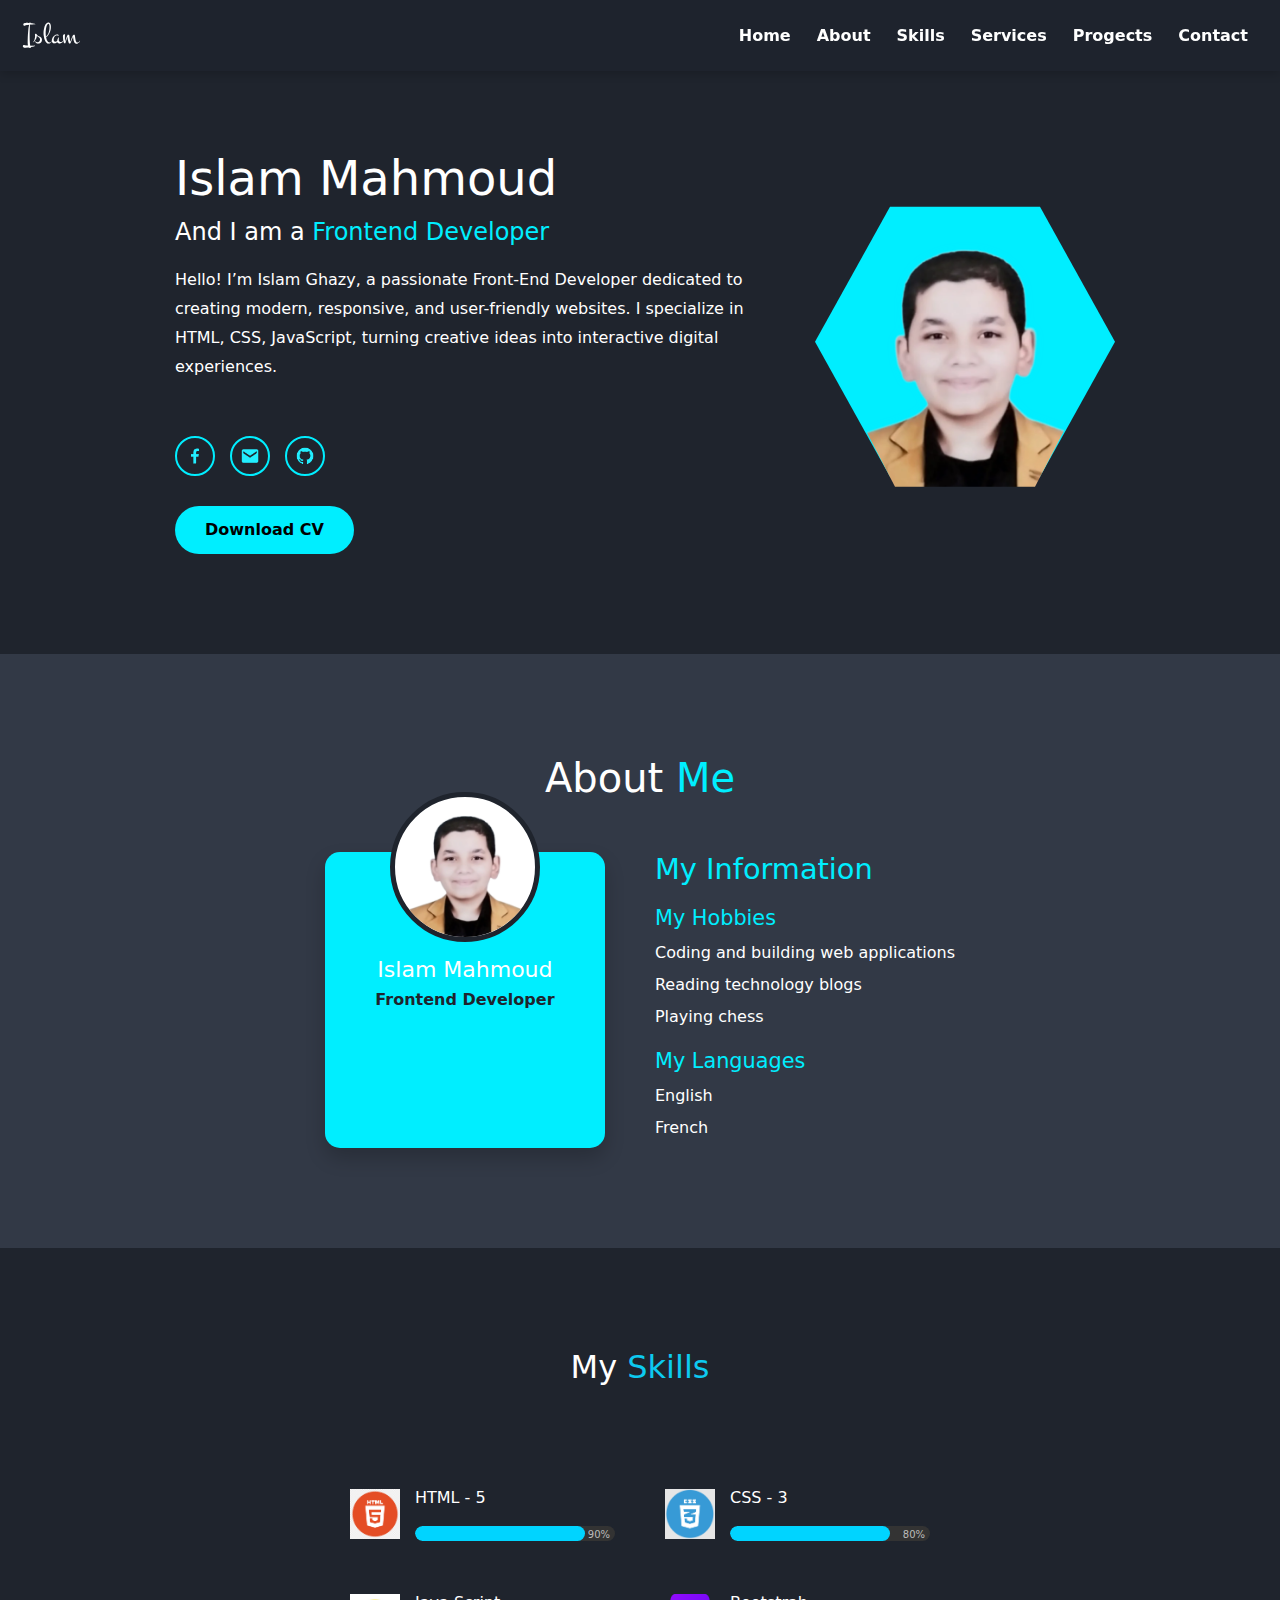
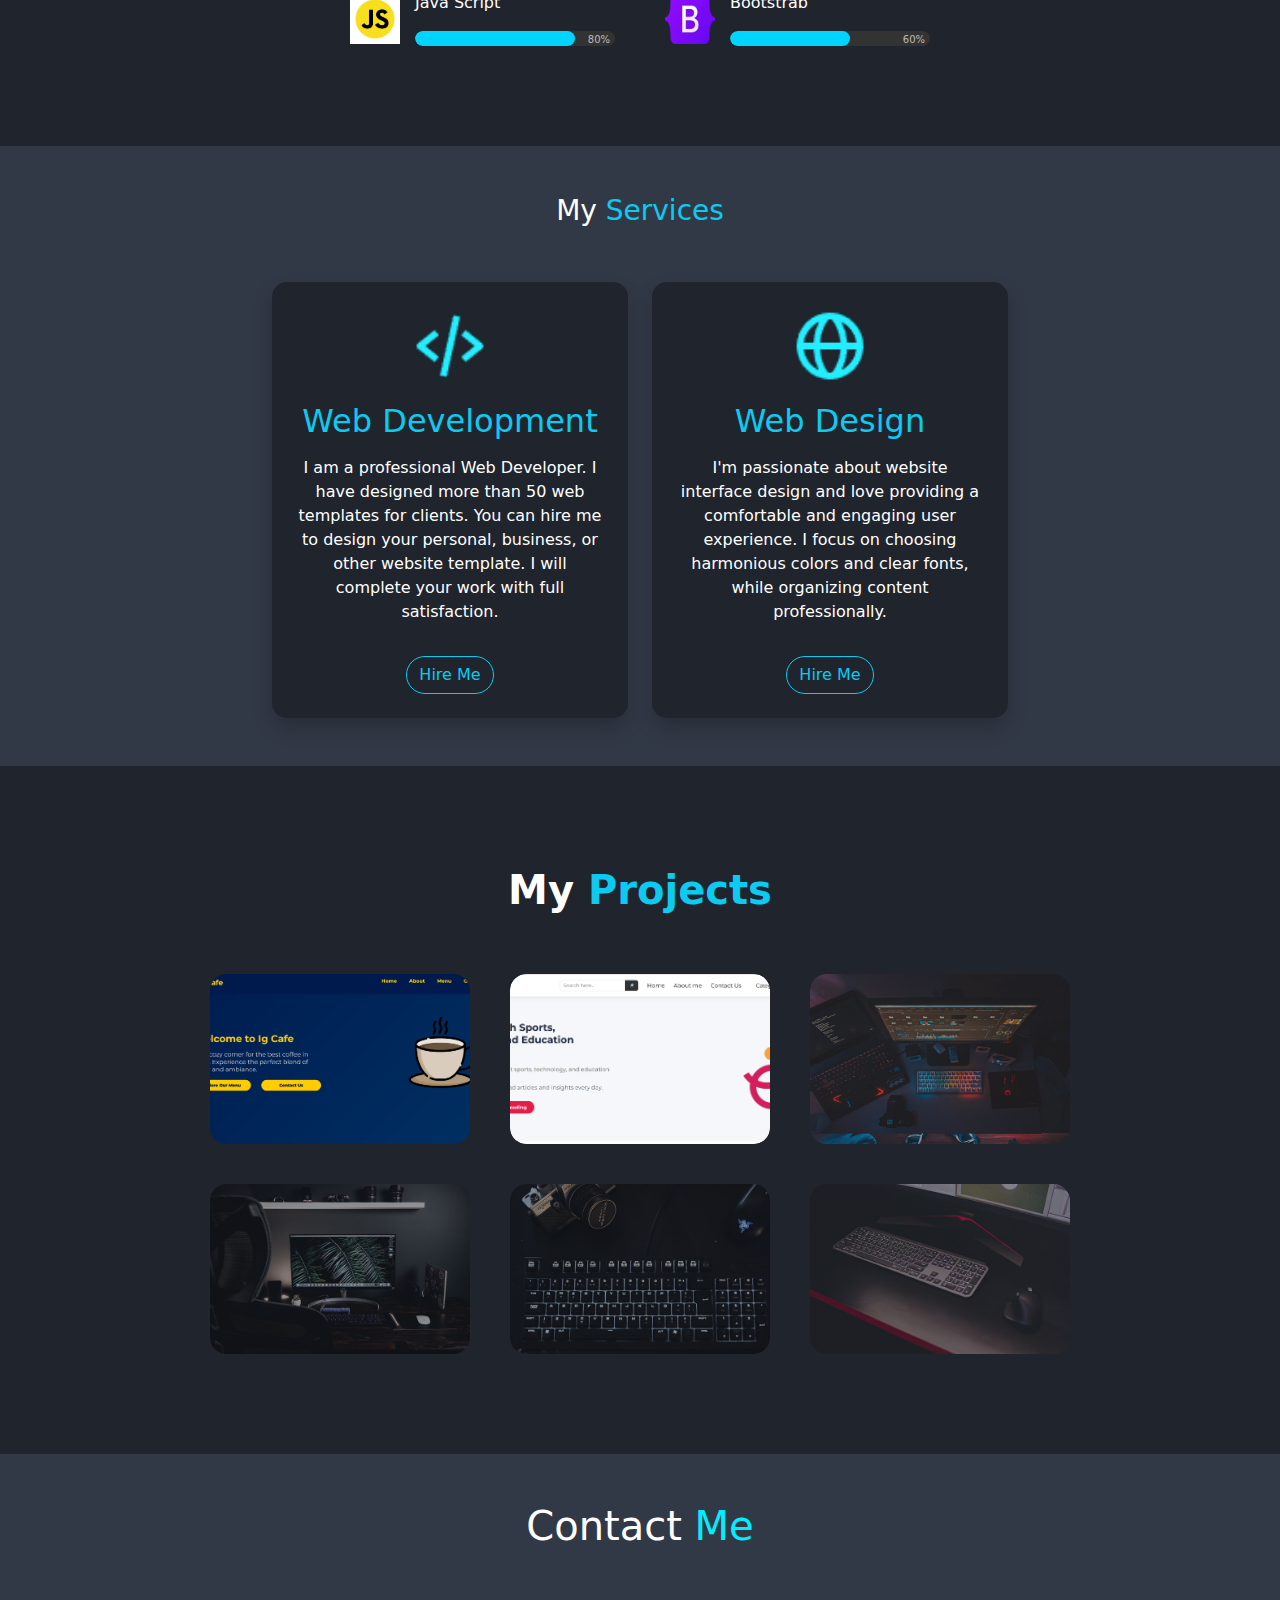
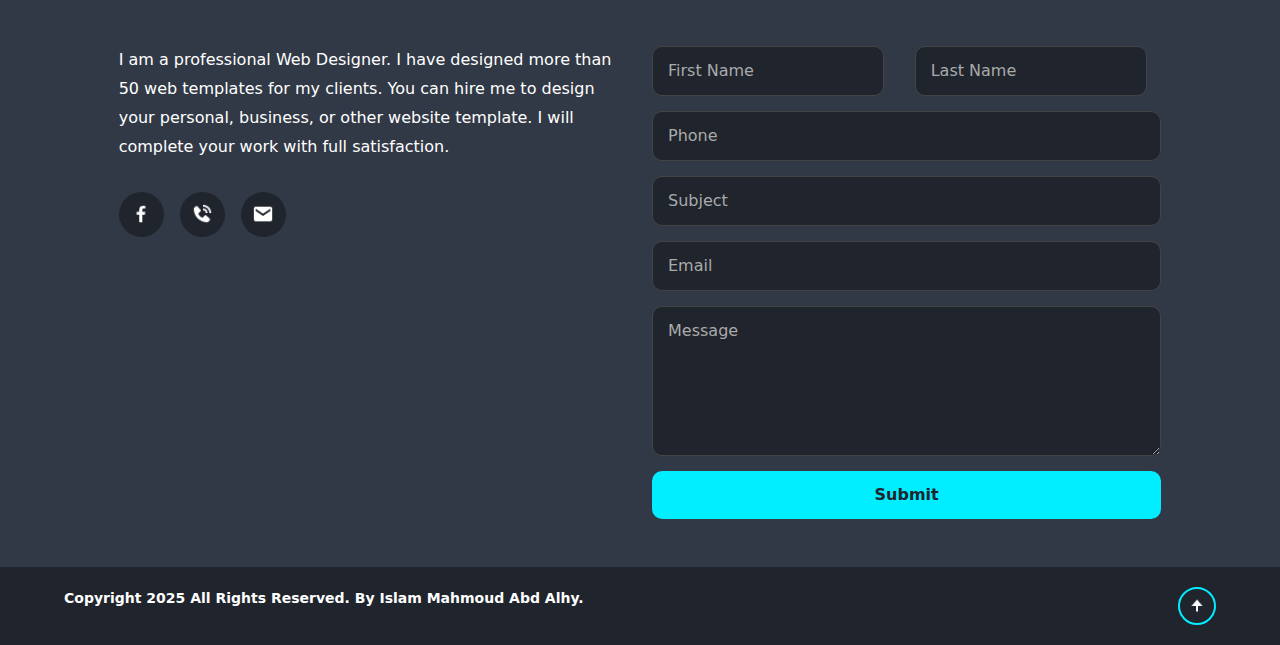
<file: index.html>
<!DOCTYPE html>
<html lang="en">

<head>
    <meta charset="UTF-8">
    <meta name="viewport" content="width=device-width, initial-scale=1.0">
    <link rel="stylesheet" href="./css/Main.css">
    <link rel="stylesheet" href="./css/bootstrap.min.css">
    <link rel="stylesheet" href="./css/all.min.css">
    <title>Portfolio</title>
</head>

<body>
    <!-- Navigation Bar -->
    <nav class="navbar navbar-expand-lg fixed-top" id="mainNav">
    <div class="container-fluid px-4">
      <a class="navbar-brand My-name-1" href="#">Islam</a>

      <button class="navbar-toggler bg-transparent border-0" type="button" data-bs-toggle="collapse" data-bs-target="#navbarNav"
        aria-controls="navbarNav" aria-expanded="false" aria-label="Toggle navigation">
        <span class="navbar-toggler-icon" style="filter: invert(1);"></span>
      </button>

      <div class="collapse navbar-collapse justify-content-end" id="navbarNav">
        <ul class="navbar-nav nav-bar-ul">
          <li class="nav-item"><a class="nav-link text-white fw-bold" href="./index.html">Home</a></li>
          <li class="nav-item"><a class="nav-link text-white fw-bold" href="#About-Me">About</a></li>
          <li class="nav-item"><a class="nav-link text-white fw-bold" href="#skills">Skills</a></li>
          <li class="nav-item"><a class="nav-link text-white fw-bold" href="#Services">Services</a></li>
          <li class="nav-item"><a class="nav-link text-white fw-bold" href="#Progects">Progects</a></li>
          <li class="nav-item"><a class="nav-link text-white fw-bold" href="#Contact">Contact</a></li>
        </ul>
      </div>
    </div>
  </nav>

    <!-- Profile Section -->
    <section id="profile">
        <div class="text-profile">
            <h1 class="my-name">Islam Mahmoud</h1>
            <h3 class="my-work">And I am a <span class="profile-front">Frontend Developer</span></h3>
            <p class="my-description">
                Hello! I’m Islam Ghazy, a passionate Front-End Developer dedicated to creating
                modern, responsive, and user-friendly websites. I specialize in HTML, CSS, JavaScript,
                turning creative ideas into interactive digital experiences.
            </p><br>
            
            <!-- Social Icons -->
            <div class="social-ico">
                <a href="https://www.facebook.com/islam.ghazy.188" target="_blank">
                    <img src="./media/picture/facebook-logo.png" alt="facebook-logo" class="facebook-logo">
                </a>
                <a href="mailto:islam2010ghazy@gmail.com">
                    <img src="./media/picture/mail.png" alt="mail" class="mail-ico">
                </a>
                <a href="https://github.com/" target="_blanc">
                    <img src="./media/picture/github.png" alt="github-ico" class="github-ico">
                </a>
            </div>

            <!-- Download CV Button -->
            <a href="./media/Islam Mahmoud.pdf" download>
                <button type="button" class="profile-button">Download CV</button>
            </a>
        </div>

        <div class="image-profile">
            <div class="polygon"></div>
            <img src="./media/picture/result.png" alt="my-picture" class="my-picture">
        </div>
    </section>

    <!-- About Me Section -->
    <section id="About-Me">
        <div class="text-About-Me">
            <h2 class="text-white">About <span class="span-About-Me">Me</span></h2>
        </div>

        <div class="img-About-Me">

             <!-- طبعا السيكشن دا كله غلط عشان انت حاطط صور مش عاملهم css  -->
           
             <!-- Left Profile Card -->
    <div class="profile-card">
      <img src="./media/picture/result.png" alt="Profile Picture">
      <h3>Islam Mahmoud</h3>
      <p>Frontend Developer</p>

    </div>

            <div class="text2-About-Me">
                <h2>My Information</h2> 
                <h3>My Hobbies</h3>
                <p>Coding and building web applications</p>
                <p>Reading technology blogs</p>
                <p>Playing chess</p>

                <h3>My Languages</h3>
                <p>English</p>
                <p>French</p>
            </div>
        </div>
    </section>


 <!-- Skills Section  -->

   <section class="skills" id="skills">
    

    <h2 class="heading">My <span class="text-info">Skills</span></h2>
     <div class="skills-container">
        
    <div class="skills-box">
        <div class="skill">
  <img src="./media/picture/html.png" alt="HTML">
  <div>
    <p>HTML - 5</p>
    <div class="skill-level">
      <div class="bar"><span style="width: 85%;"></span></div>
      <span class="percentage">90%</span>
    </div>
  </div>
</div>

        <div class="skill">
      <img src="./media/picture/css-3.png" alt="CSS">
  <div>
        <p>CSS - 3</p>
    <div class="skill-level">
      <div class="bar"><span style="width: 80%;"></span></div>
      <span class="percentage">80%</span>
    </div>
  </div>
</div>

    </div>

 <div class="skills-box">


<div class="skill">
      <img src="./media/picture/js.jpg" alt="Tailwind">
  <div>
        <p>Java Script</p>
    <div class="skill-level">
      <div class="bar"><span style="width: 80%;"></span></div>
      <span class="percentage">80%</span>
    </div>
  </div>
</div>


  <div class="skill">
      <img src="./media/picture/bootstrab.png" alt="JavaScript">
  <div>
        <p>Bootstrab</p>
    <div class="skill-level">
      <div class="bar"><span style="width: 60%;"></span></div>
      <span class="percentage">60%</span>
    </div>
  </div>
</div>
    </div>
 
  </section>

    <!-- Services Section -->
    <!-- ====== My Services Section ====== -->
<h3 class="h3-Services text-center py-5  text-white">
  My <span class="text-info">Services</span>
</h3>

<section id="Services" class="bg-dark text-white py-5">
  <div class="container">
    <div class="row g-4 justify-content-center">
      
      <!-- Web Development -->
      <div class="col-12 col-md-6 col-lg-4">
        <div class="service-card text-center p-4 h-100">
          <img src="./media/picture/web develobment.png" alt="Web Development" class="img-fluid mb-3 service-icon">
          <h2 class="text-info mb-3">Web Development</h2>
          <p>
            I am a professional Web Developer. I have designed more than 50 web templates for clients.
            You can hire me to design your personal, business, or other website template.
            I will complete your work with full satisfaction.
          </p>
          <button class="btn btn-outline-info rounded-pill mt-3" onclick="window.location.href='#Contact'">Hire Me</button>
        </div>
      </div>

      <!-- Web Design -->
      <div class="col-12 col-md-6 col-lg-4">
        <div class="service-card text-center p-4 h-100">
          <img src="./media/picture/web design.png" alt="Web Design" class="img-fluid mb-3 service-icon">
          <h2 class="text-info mb-3">Web Design</h2>
          <p>
            I'm passionate about website interface design and love providing a comfortable and engaging user
            experience. I focus on choosing harmonious colors and clear fonts, while organizing content professionally.
          </p>
          <button class="btn btn-outline-info rounded-pill mt-3" onclick="window.location.href='#Contact'">Hire Me</button>
        </div>
      </div>

    </div>
  </div>
</section><!-- ====== Portfolio Section ====== -->
<section id="Progects">
  <h2 class="h2-Progects text-white fw-bold">
    My <span class="text-info">Projects</span>
  </h2>

  <div class="images-Progects">

    <div class="project">
      <img src="./media/picture/Screenshot (701).png" alt="Ig Cafe" class="project-img">
      <div class="overlay">
        <p><b>Ig Cafe</b></p>
        <a href="https://islam-mahmoud-abd-alhy.github.io/Ig-Cafe/" target="_blank">
          <img src="./media/picture/external-link.png" alt="external-link" class="external-link">
        </a>
      </div>
    </div>

    <div class="project">
      <img src="./media/picture/progect2.png" alt="Eduzah times" class="project-img">
      <div class="overlay">
        <p><b>Eduzah Times</b></p>
        <a href="https://islam-mahmoud-abd-alhy.github.io/Eduzah-times/" target="_blank">
          <img src="./media/picture/external-link.png" alt="external-link" class="external-link">
        </a>
      </div>
    </div>

    <div class="project">
      <img src="./media/picture/portofolio3.jpg" alt="Web Design" class="project-img">
      <div class="overlay">
        <p><b>Web Design</b></p>
        <a href="./Main.html" target="_blank">
          <img src="./media/picture/external-link.png" alt="external-link" class="external-link">
        </a>
      </div>
    </div>

    <div class="project">
      <img src="./media/picture/portofolio4.jpg" alt="Web Development" class="project-img">
      <div class="overlay">
        <p><b>Web Development</b></p>
        <a href="./Main.html" target="_blank">
          <img src="./media/picture/external-link.png" alt="external-link" class="external-link">
        </a>
      </div>
    </div>

    <div class="project">
      <img src="./media/picture/portofolio5.jpg" alt="Web Development" class="project-img">
      <div class="overlay">
        <p><b>Web Development</b></p>
        <a href="./Main.html" target="_blank">
          <img src="./media/picture/external-link.png" alt="external-link" class="external-link">
        </a>
      </div>
    </div>

    <div class="project">
      <img src="./media/picture/portoflio6.jpg" alt="Web Design" class="project-img">
      <div class="overlay">
        <p><b>Web Design</b></p>
        <a href="./Main.html" target="_blank">
          <img src="./media/picture/external-link.png" alt="external-link" class="external-link">
        </a>
      </div>
    </div>

  </div>
</section>
    <!-- Contact Section -->
<h2 class="h2-Contact text-center py-5">Contact <span>Me</span></h2>

<section id="Contact" class="container-fluid py-5">
  <div class="row justify-content-center align-items-start g-4">
    <!-- Text & Icons -->
    <div class="col-md-5 txt-contact">
      <p class="p-contact">
        I am a professional Web Designer. I have designed more than 50 web templates for my clients.
        You can hire me to design your personal, business, or other website template.
        I will complete your work with full satisfaction.
      </p>

      <div class="icons d-flex gap-3">
        <a href="https://www.facebook.com/islam.ghazy.188" target="_blank">
          <img src="./media/picture/facebook.png" alt="facebook-contact" class="facebook-contact">
        </a>
        <a href="tel:+201064186453">
          <img src="./media/picture/call.png" alt="phone-contact" class="phone-contact">
        </a>
        <a href="mailto:islam2010ghazy@gmail.com">
          <img src="./media/picture/mail1.png" alt="mail2-contact" class="mail2-contact">
        </a>
      </div>
    </div>

    <!-- Form -->
    <div class="col-md-5 contact-form">
      <form autocomplete="on" method="post">
        <div class="row g-3">
          <div class="col-md-6">
            <input type="text" id="fname" name="fname" required placeholder="First Name">
          </div>
          <div class="col-md-6">
            <input type="text" name="lname" id="lname" required placeholder="Last Name">
          </div>
        </div>
        <input type="tel" name="p-number" id="p-number" required placeholder="Phone">
        <input type="text" name="Subject" id="Subject" required placeholder="Subject">
        <input type="email" name="email" id="email" required placeholder="Email">
        <textarea name="Message" id="Message" cols="50" rows="5" placeholder="Message"></textarea>
        <button type="submit" class="button-form">Submit</button>
      </form>
    </div>
  </div>
</section>

<!-- Footer -->
<footer class="footer text-center text-md-start">
  <p><b>Copyright 2025 All Rights Reserved. By Islam Mahmoud Abd Alhy.</b></p>
  <a href="#profile">
    <img src="./media/picture/up-roow.png" alt="up-row" class="up-row">
  </a>
</footer>
    <script src="./js/bootstrap.bundle.min.js"></script>
    <script src="./js/all.min.js"></script>
</body>

</html>

<!-- This website is made By Islam Mahmoud Abd Alhy -->
</file>
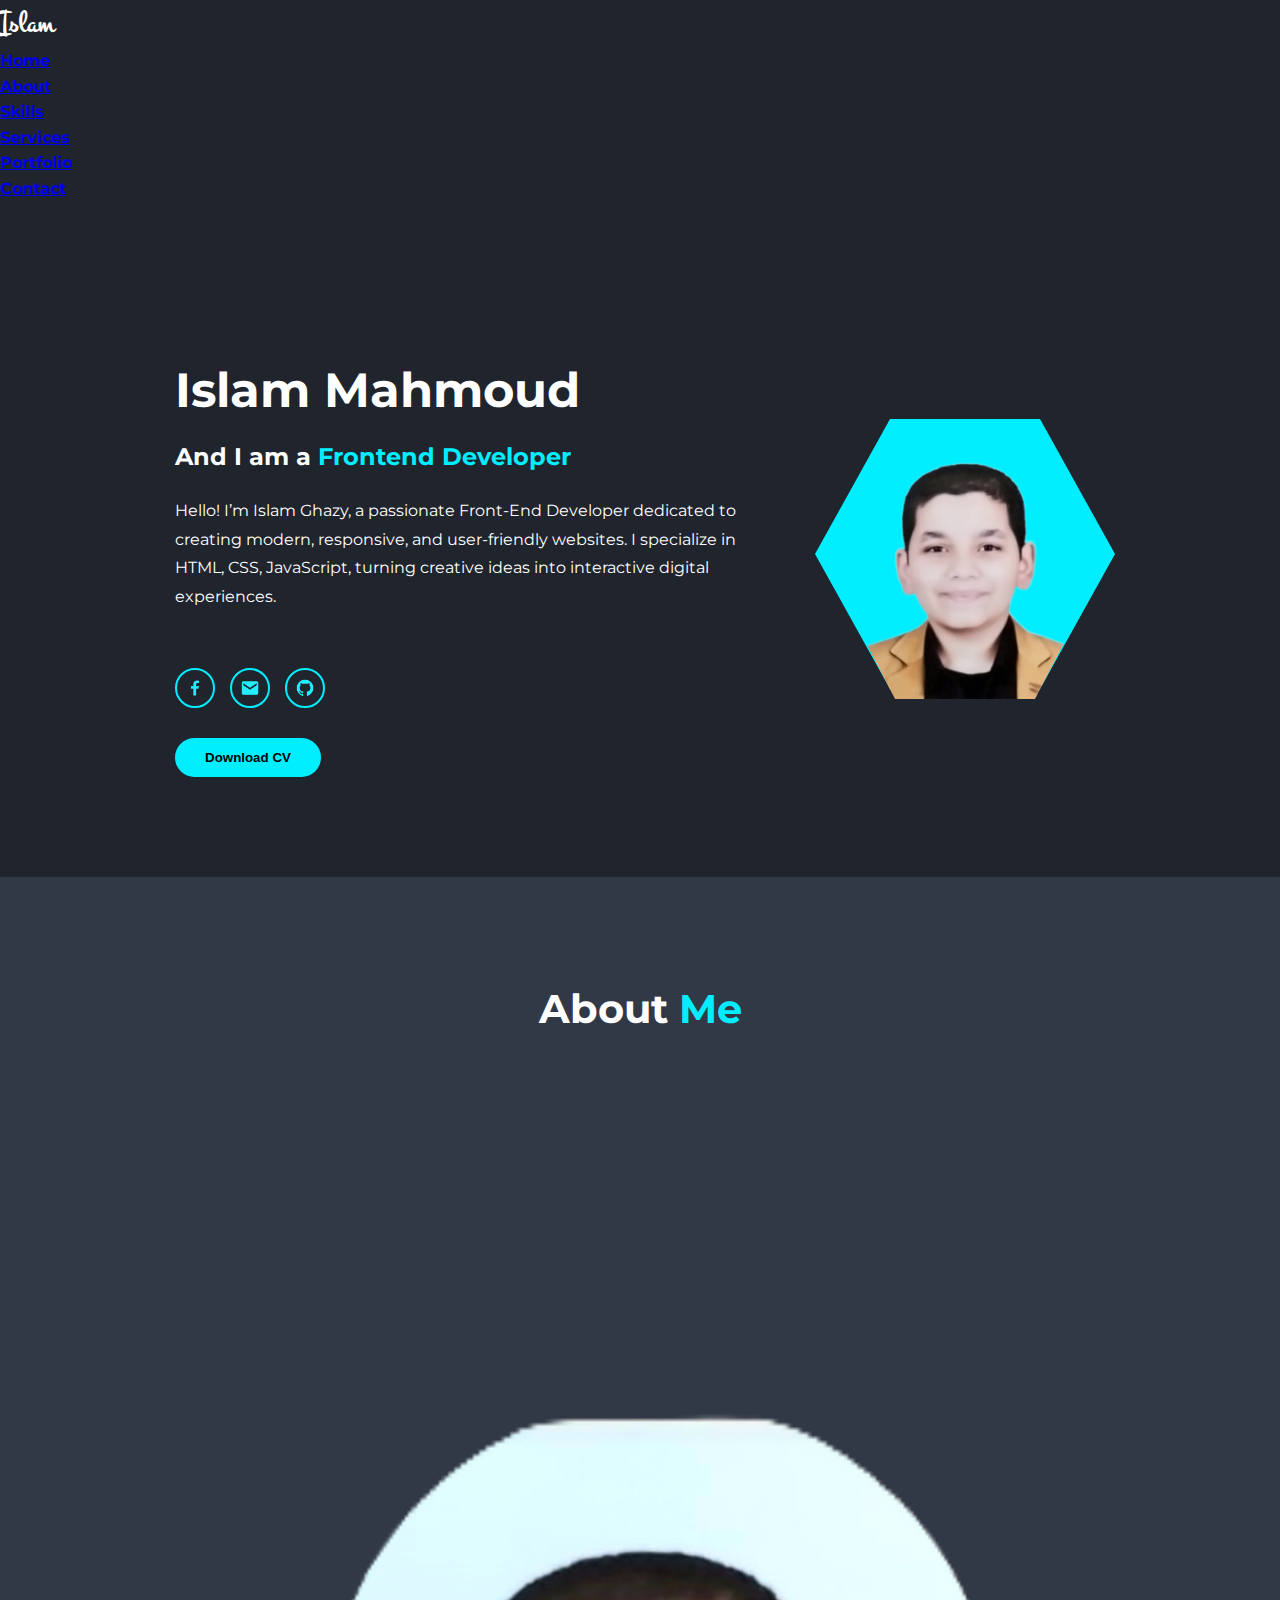
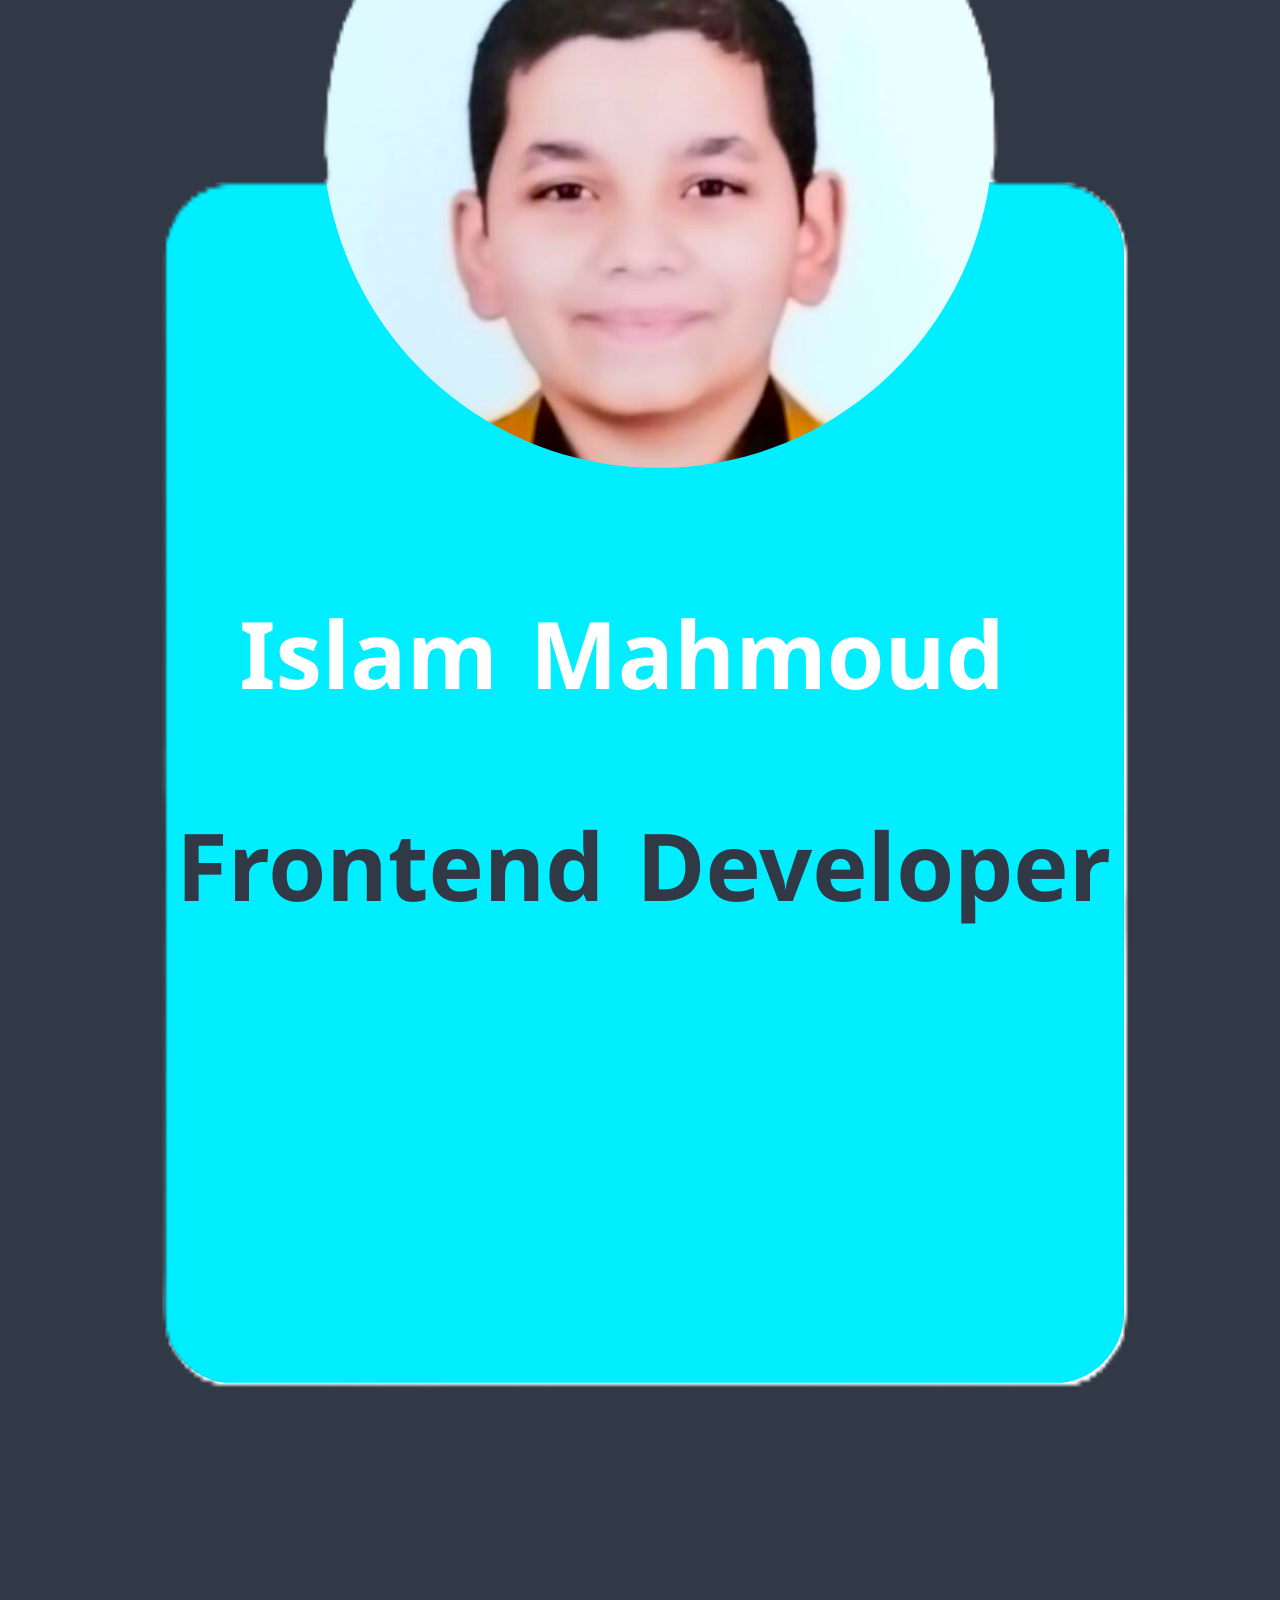
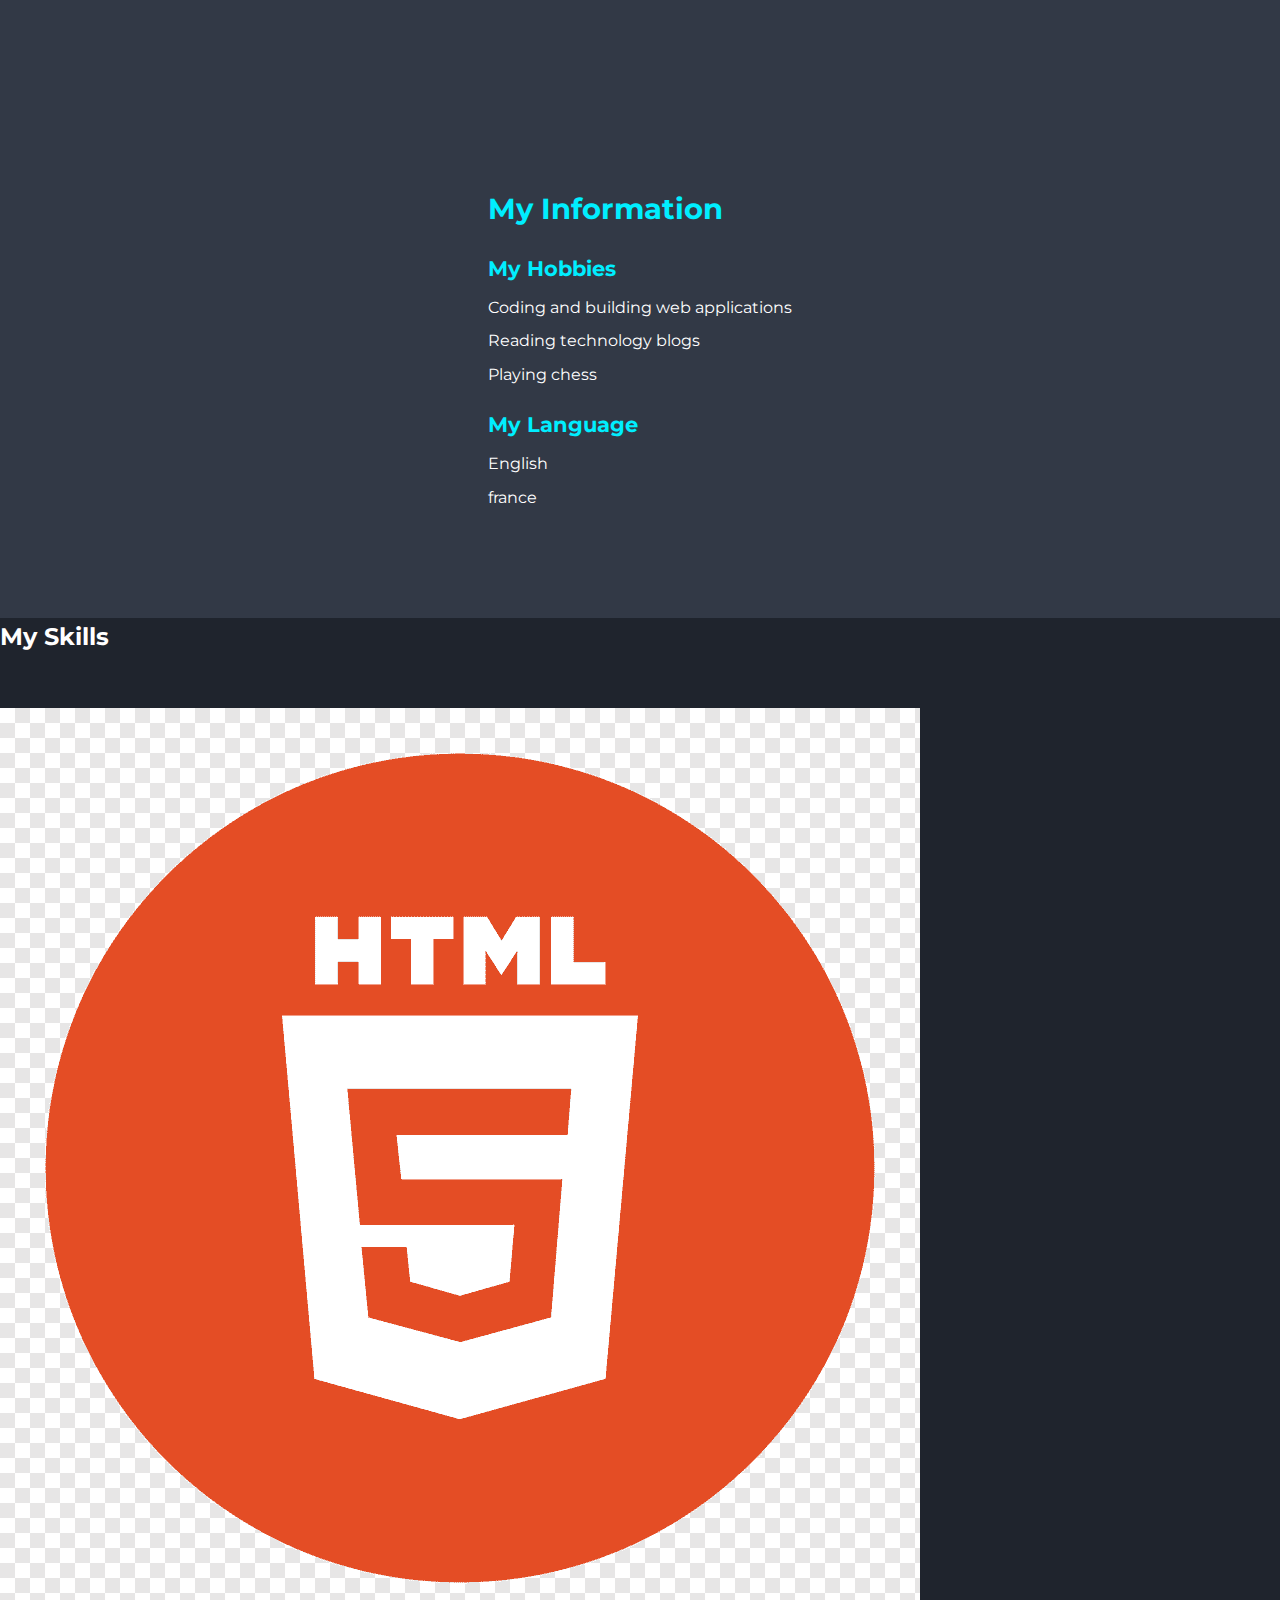
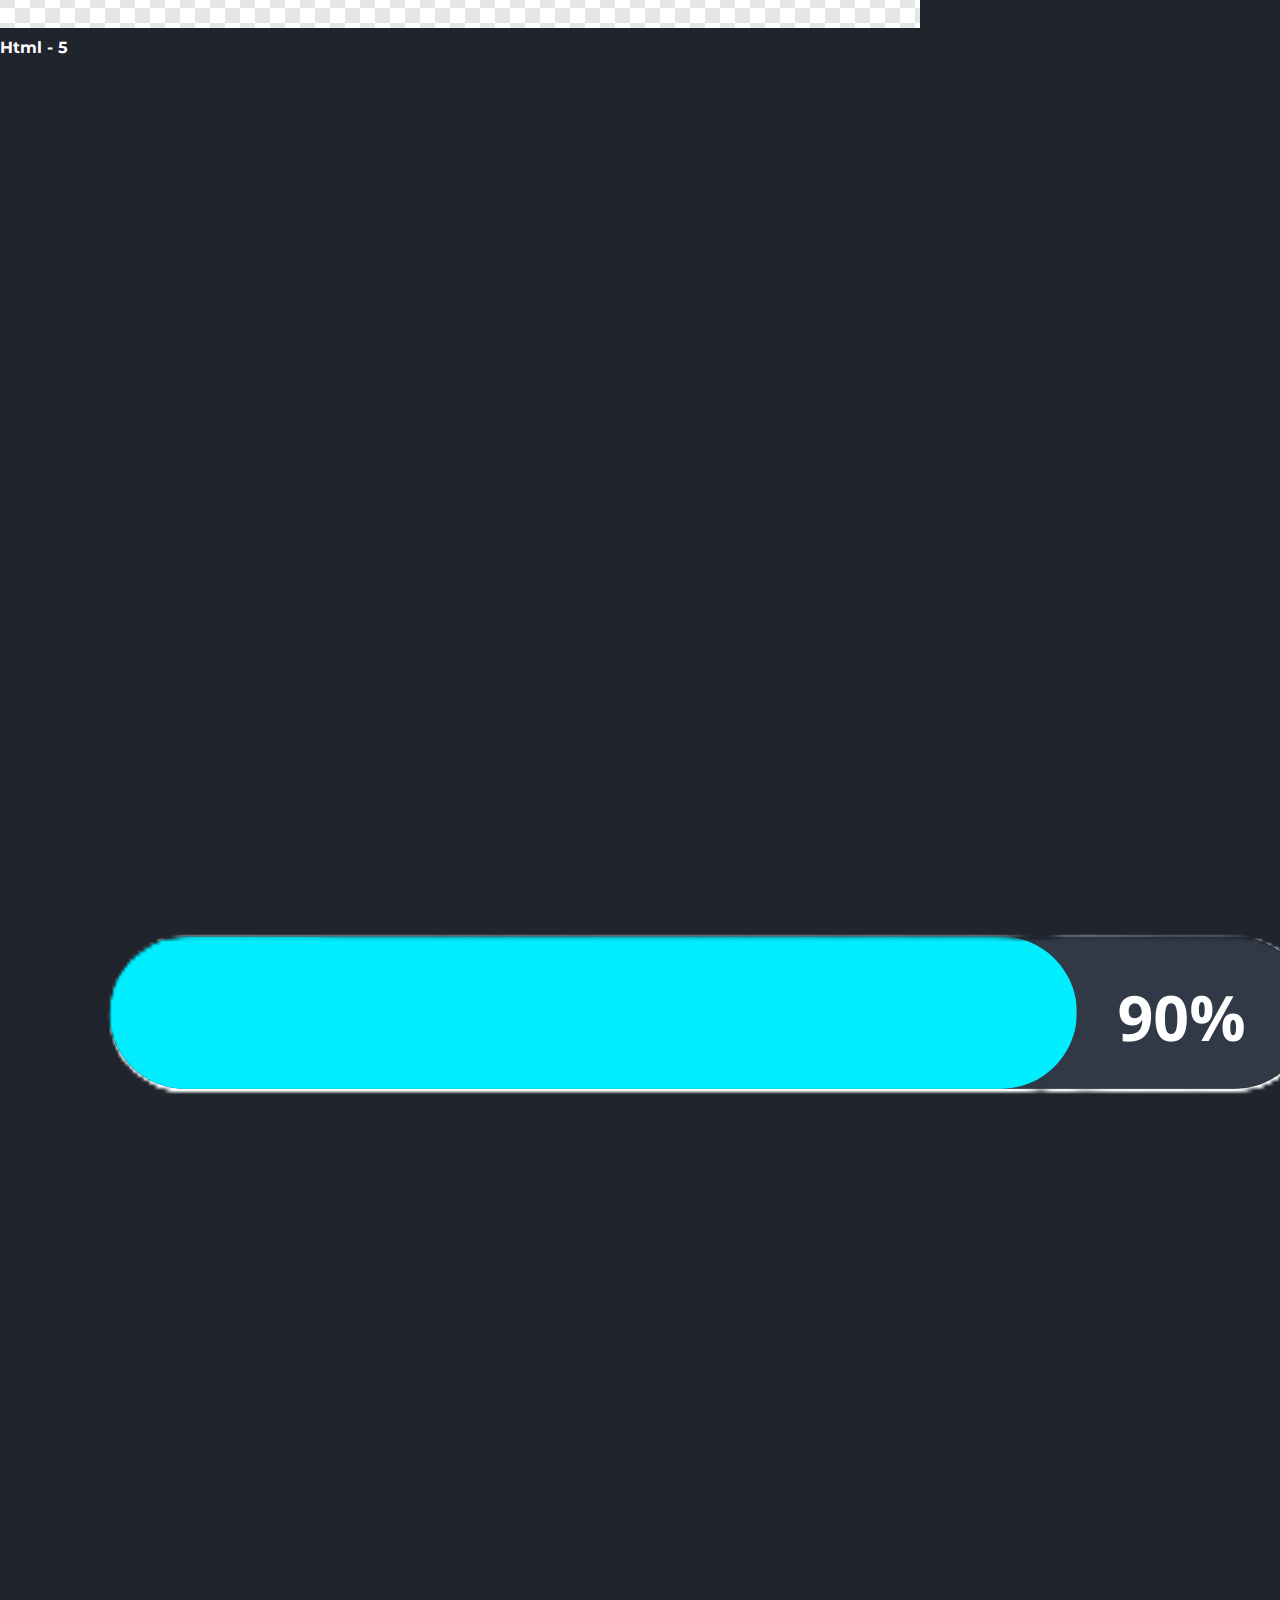
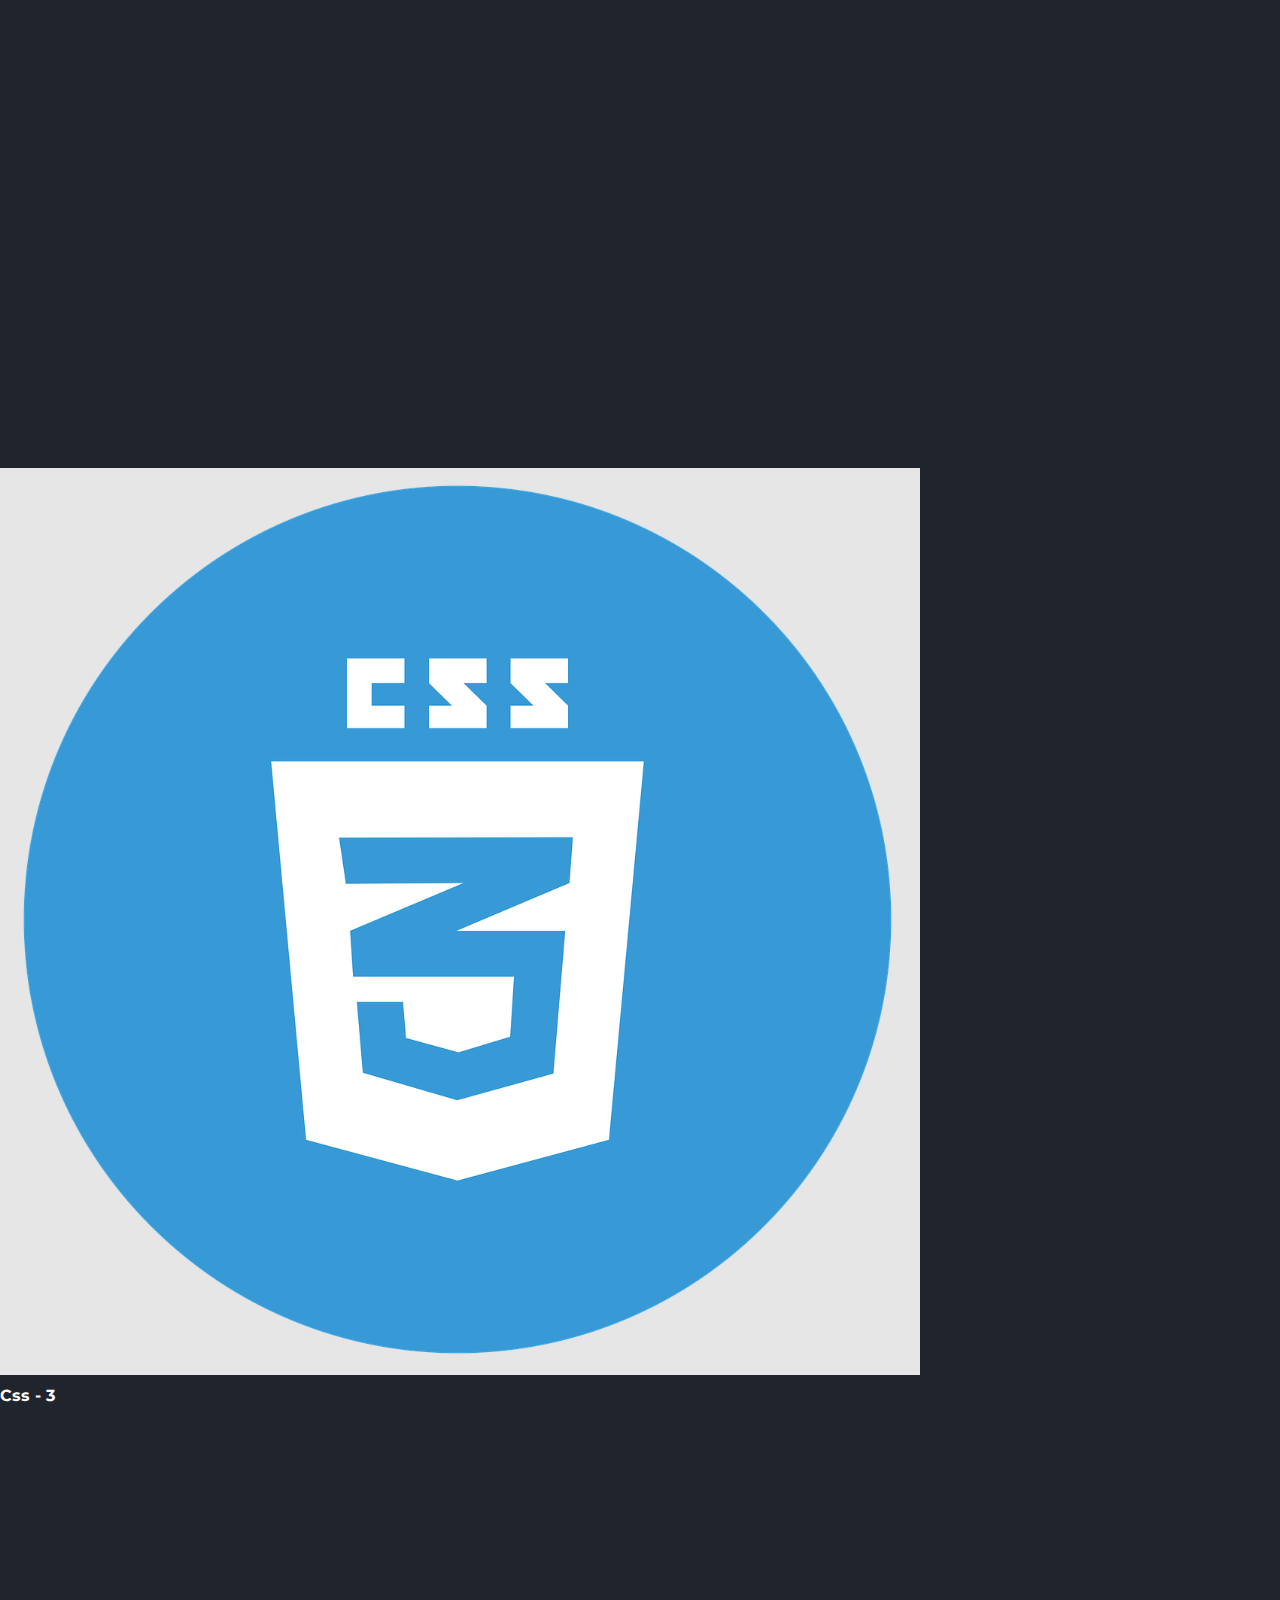
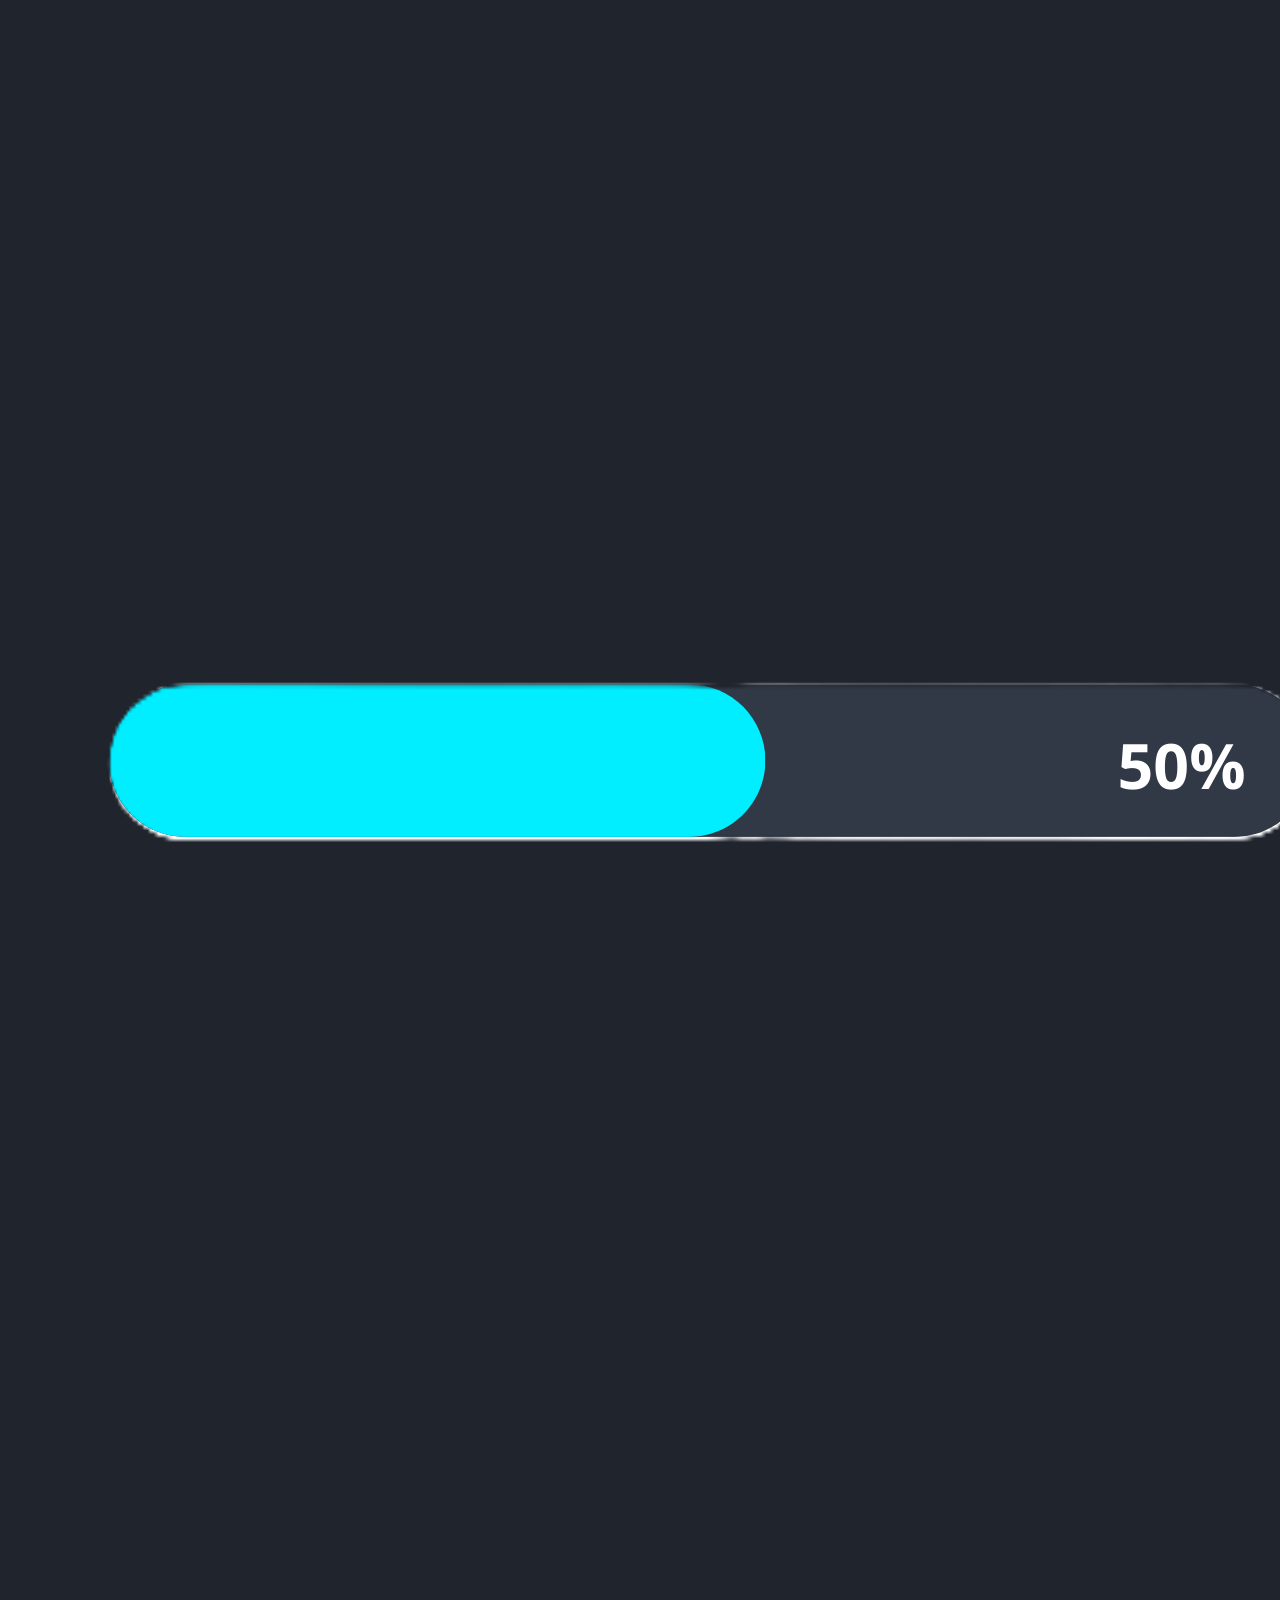
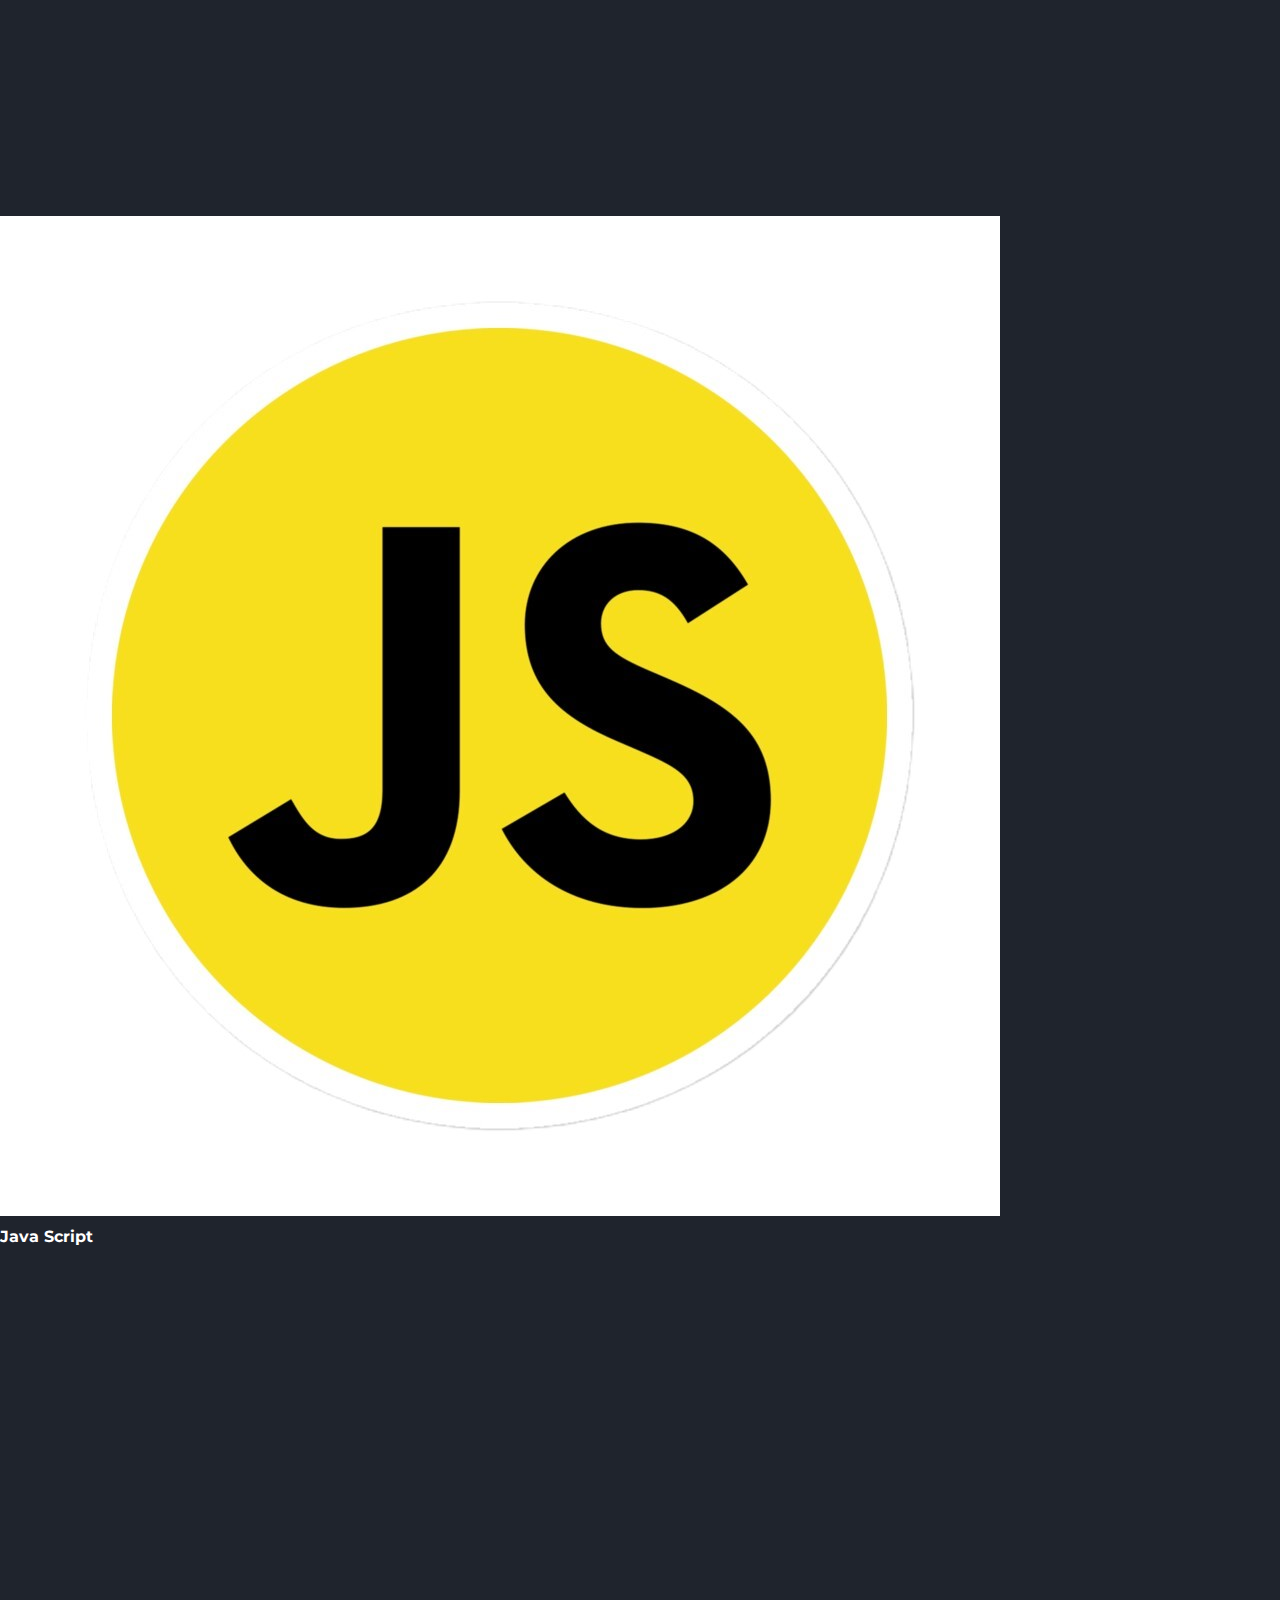
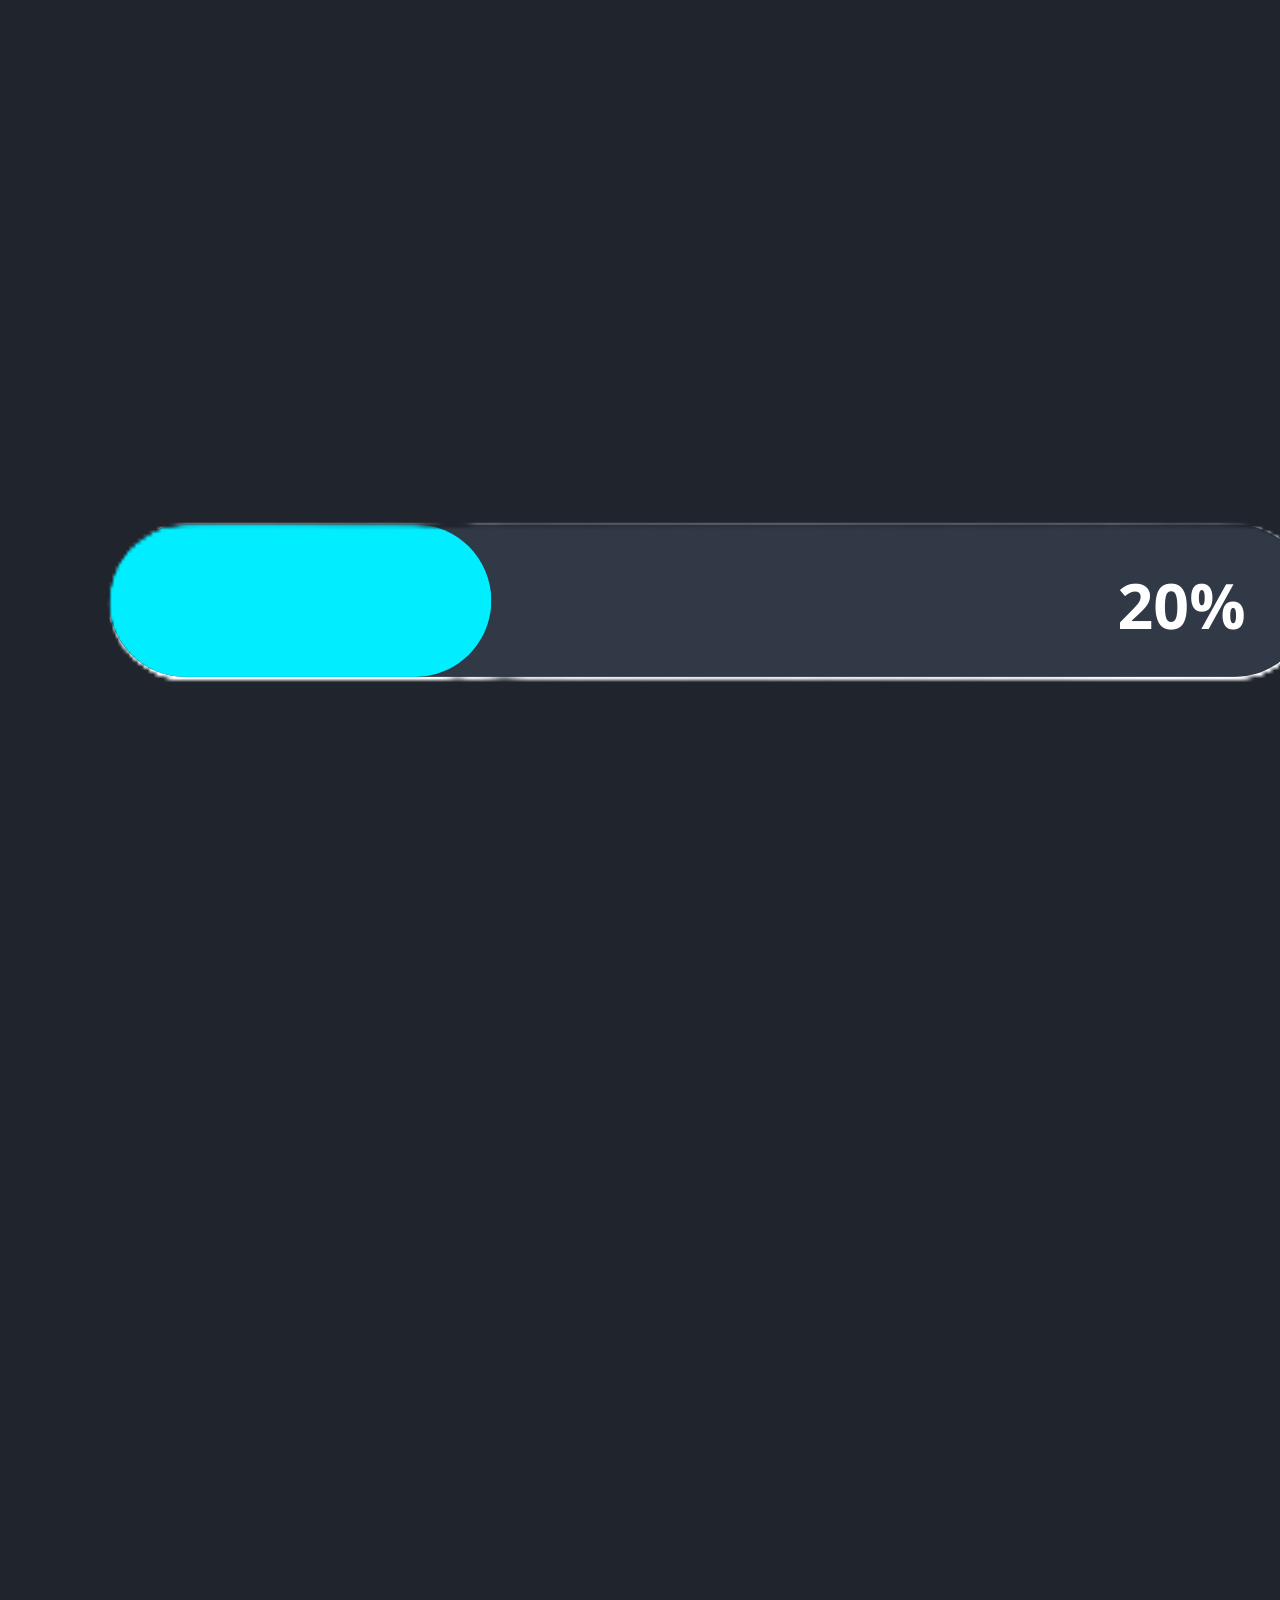
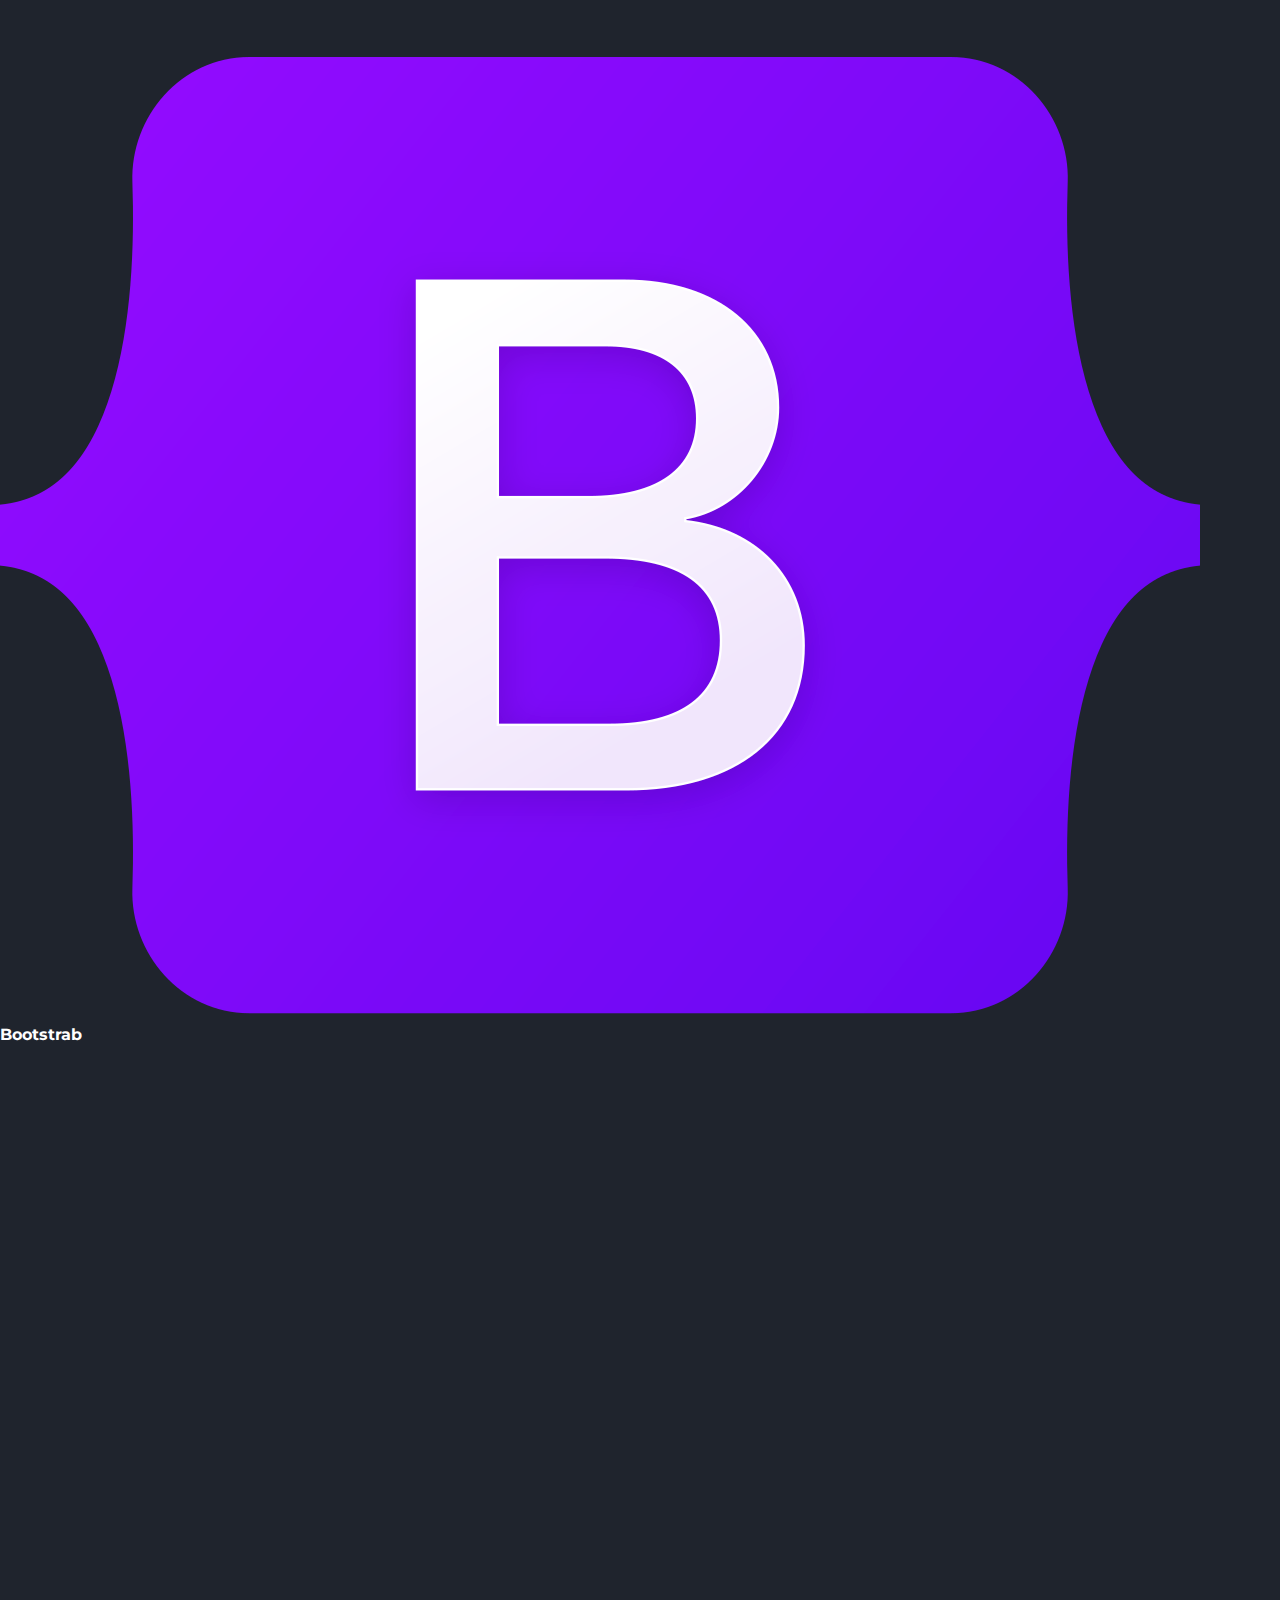
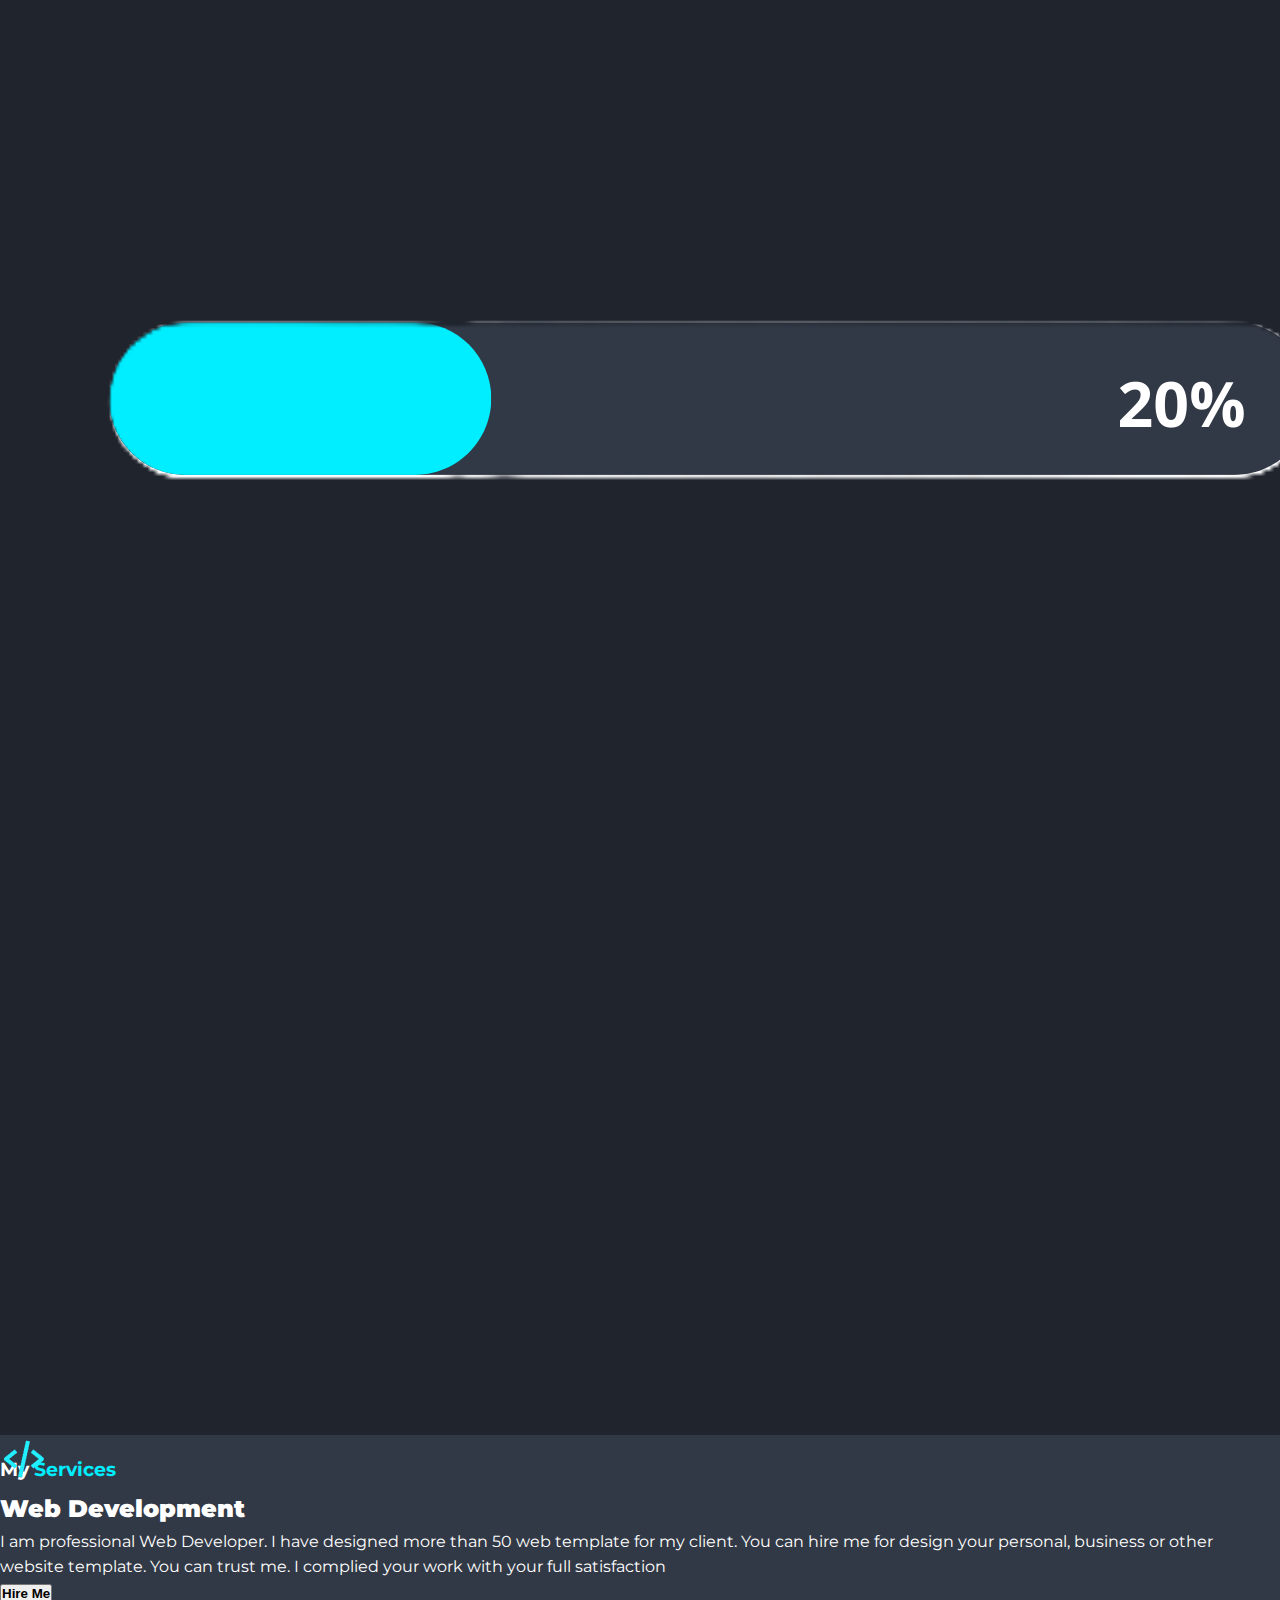
<file: html/Main.html>
<!DOCTYPE html>
<html lang="en">

<head>
    <meta charset="UTF-8">
    <meta name="viewport" content="width=device-width, initial-scale=1.0">
    <link rel="stylesheet" href="../css/Main.css">
    <title>Portfolio</title>
</head>

<body>
    <section id="nav-bar">
        <h3 class="My-name-1">Islam</h3>
        <ul class="nav-bar-ul">
            <li class="line1"><a href="./Main.html"><b>Home</b></a></li>
            <li class="line1"><a href="#About-Me"><b>About</b></a></li>
            <li class="line1"><a href="#Skills"><b>Skills</b></a></li>
            <li class="line1"><a href="#Services"><b>Services</b></a></li>
            <li class="line1"><a href="#Portfolio"><b>Portfolio</b></a></li>
            <li class="line1"><a href="#Contact"><b>Contact</b></a></li>
        </ul>
    </section>
    <section id="profile">
        <div class="text-profile">
            <h1 class="my-name">Islam Mahmoud</h1>
            <h3 class="my-work">And I am a <span class="profile-front">Frontend Developer</span></h3>
            <p class="my-description">Hello! I’m Islam Ghazy, a passionate Front-End Developer dedicated to creating
                modern, responsive, and user-friendly websites. I specialize in HTML, CSS, JavaScript, turning creative
                ideas into interactive digital experiences.</p><br>
            <div class="social-ico ">
                <a href="https://www.facebook.com/islam.ghazy.188" target="_blank">
                    <img src="../media/picture/facebook-logo.png" alt="facebook-logo" class="facebook-logo">
                </a>
                <a href="mailto:islam2010ghazy@gmail.com">
                    <img src="../media/picture/mail.png" alt="mail" class="mail-ico"></a>
                <a href="https://github.com/">
                    <img src="../media/picture/github.png" alt="github-ico" class="github-ico"><br><br><br>
                </a>
            </div>
            <a href="../media/Islam Mahmoud.pdf" download>
                <button type="submit" class="profile-button"> Download CV</button></a>
        </div>
        <div class="image-profile">
            <div class="polygon"></div>
            <img src="../media/picture/result.png" alt="my-picture" class="my-picture" onclick="">
        </div>
        <!--section2-->
    </section>
    <section id="About-Me">
        <div class="text-About-Me">
            <h2>About <span class="span-About-Me"> Me </span></h2>

        </div>
        <div class="img-About-Me">
            <img src="../media/picture/نص فقرتك.png" alt="my-picture-2" class="my-picture-2">
            <div class="text2-About-Me">
                <h2> My Information
                    <h3>My Hobbies</h3>
                    <p>Coding and building web applications</p>
                    <p>Reading technology blogs</p>
                    <p>Playing chess</p>
                    <h3>My Language</h3>
                    <p>English</p>
                    <p>france</p>
            </div>
            </h2>
        </div>
    </section>
    <!--section3-->
    <section id="Skills">
        <div class="text-skills">
            <h2 class="h2-skills">My <span class="span-Skills">Skills</span></h2><br><br>
        </div>
        <section class="images-skills">
            <div class="html-img-skills">
                <img src="../media/picture/html.png" alt="html-img" class="html-img">
                <p><b>Html - 5</b></p>
                <img src="../media/picture/نص فقرتك2.png" alt="percent" class="percent1">
            </div>
            <div class="css-img-skills">
                <img src="../media/picture/css-3.png" alt="css-img" class="css-img">
                <p><b>Css - 3</b></p>
                <img src="../media/picture/ص فقرتك.png" alt="percent" class="percent2">
            </div>
            <div class="js-img-skills">
                <img src="../media/picture/js.jpg" alt="js-img" class="js-img">
                <p><b>Java Script</b></p>
                <img src="../media/picture/نص فقرتك3.png" alt="percent3" class="percent3">
            </div>
            <div class="bootstrap-img">
                <img src="../media/picture/bootstrab.png" alt="bootstrap-img" class="bootstrap-img">
                <p><b>Bootstrab</b></p>
                <img src="../media/picture/نص فقرتك3.png" alt="percent3" class="percent3">
            </div>
        </section>
    </section>
    <!--section4-->
    <h3 class="h3-Services">My <span>Services</span></h3>
    <section id="Services">
        <div class="web-development">
            <img src="../media/picture/web develobment.png" alt="web-development" class="img-web-development">
            <h2><b>Web Development</b></h2>
            <p>I am professional Web Developer. I have designed more than 50 web template for my client. You can hire me
                for design your personal, business or other website template. You can trust me. I complied your work
                with your full satisfaction </p>
            <button class="button-web-development" onclick="window.location.href='#Contact'"><b>Hire Me</b></button>
        </div>
        <div class="web-design">
            <img src="../media/picture/web design.png" alt="web design" class="web-design-img">
            <h2><b>Web Design</b></h2>
            <p>I'm passionate about website interface design and love providing a comfortable and engaging user
                experience.
                I focus on choosing harmonious colors and clear fonts, while organizing content professionally.</p>
            <button class="button-web-Design" onclick="window.location.href='#Contact'"><b>Hire Me</b></button>
        </div>
    </section>
    <!--section5-->
    <section id="Portfolio">
        <h2 class="h2-Portfolio"> My <span> Portfolio</span></h2>
        <div class="images-portfolio">
            <div class="first-portfolio">
                <img src="../media/picture/portofolio1.jpg" alt="portfolio1" class="portfolio1">
                <div class="overly1">
                    <p><b>Web Development</b></p>
                    <a href="./Main.html" target="_blank">
                        <img src="../media/picture/external-link.png" alt="external-link" class="external-link1">
                    </a>
                </div>
            </div>
            <div class="second-portfolio">
                <img src="../media/picture/portofolio2.jpg" alt="portfolio2" class="portfolio2">
                <div class="overly2">
                    <p><b>Web Design</b></p>
                    <a href="./Main.html" target="_blank">
                        <img src="../media/picture/external-link.png" alt="external-link2" class="external-link2">
                    </a>
                </div>
            </div>
            <div class="third-portfolio">
                <img src="../media/picture/portofolio3.jpg" alt="portfolio3" class="portfolio3">
                <div class="overly3">
                    <p><b>Web Design</b></p>
                    <a href="./Main.html" target="_blank">
                        <img src="../media/picture/external-link.png" alt="external-link3" class="external-link3">
                    </a>
                </div>
            </div>
            <div class="forth-portfolio">
                <img src="../media/picture/portofolio4.jpg" alt="portfolio4" class="portfolio4">
                <div class="overly4">
                    <p><b>Web Development</b></p>
                    <a href="./Main.html" target="_blank">
                        <img src="../media/picture/external-link.png" alt="external-link4" class="external-link4">
                    </a>
                </div>
            </div>
            <div class="fifth-portfolio">
                <img src="../media/picture/portofolio5.jpg" alt="portfolio5" class="portfolio5">
                <div class="overly5">
                    <p><b>Web Development</b></p>
                    <a href="./Main.html" target="_blank">
                        <img src="../media/picture/external-link.png" alt="external-link5" class="external-link5">
                    </a>
                </div>
            </div>
            <div class="sixth-portfolio">
                <img src="../media/picture/portoflio6.jpg" alt="portfolio6" class="portfolio6">
                <div class="overly6">
                    <p><b>Web Design</b></p>
                    <a href="./Main.html" target="_blank">
                        <img src="../media/picture/external-link.png" alt="external-link6" class="external-link6">
                    </a>
                </div>
            </div>
    </section>
    <!--SECTION6-->
    <h2 class="h2-Contact">Contact <span>Me</span></h2>
    <section id="Contact">
        <div class="txt-contact">
            <p class="p-contact">I am professional Web designer. I have designed more than 50 web template for my
                client. You can hire me for design your personal, business or other website template. You can trust me.
                I complied your work with your full satisfaction </p>
            <div class="icons">
                <a href="https://www.facebook.com/islam.ghazy.188" target="_blank">
                    <img src="../media/picture/facebook.png" alt="facebook-contact" class="facebook-contact">
                </a>
                <a href="tel:+201064186453">
                    <img src="../media/picture/call.png" alt="phone-contact" class="phone-contact"></a>
                <a href="mailto:islam2010ghazy@gmail.com">
                    <img src="../media/picture/mail1.png" alt="mail2-contact" class="mail2-contact">
                </a>
            </div>
        </div>
        <div class="contact-form">
            <form autocomplete="on" method="post">
                <input type="text" id="fname" name="fname" required placeholder="First Name">
                <input type="text" name="lname" id="lname" placeholder="Last Name" required>
                <input type="number" name="p-number" id="p-number" placeholder="Phone" required>
                <input type="text" name="Subject" id="Subject" placeholder="Subject" required>
                <input type="email" name="email" id="email" placeholder="Email" class="email-contact">
                <textarea name="Message" id="Message" cols=50" rows="5" placeholder="Message"></textarea>
                <button type="submit" class="button-form">Submit</button>
            </form>
        </div>
    </section>
    <!--Footer-->
    <div class="footer">
        <p><b>
                Copyright 2025 All Rights Reserved.by Islam Mahmoud Abd Alhy.</b></p><a href="#profile">
            <img src="../media/picture/up-roow.png" alt="up-row" class="up-row"></a>
    </div>
</body>

</html>
<!--This website is made By Islam Mahmoud Abd Alhy-->
</file>
<file: css/Main.css>
/** @format */

@import url("https://fonts.googleapis.com/css2?family=Cairo:wght@200..1000&family=Inter:ital,opsz,wght@0,14..32,100..900;1,14..32,100..900&family=Montez&family=Montserrat:ital,wght@0,100..900;1,100..900&family=Oswald:wght@200..700&family=Reem+Kufi:wght@400..700&family=Share+Tech+Mono&display=swap");

* {
  margin: 0;
  padding: 0;
  box-sizing: border-box;
}

html {
  scroll-behavior: smooth;
}

body {
  font-family: "Montserrat", sans-serif;
  line-height: 1.6;
  color: #fff;
  background-color: #1f242d;
}

/* Navigation */
#mainNav {
  background-color: rgba(31, 36, 45, 0.95);
  box-shadow: 0 2px 10px rgba(0,0,0,0.2);
  transition: all 0.4s ease;
}

#mainNav.nav-scrolled {
  background-color: rgba(31, 36, 45, 0.85);
  backdrop-filter: blur(10px);
  box-shadow: 0 4px 20px rgba(0,0,0,0.3);
}

.My-name-1 {
  font-family: "Montez", cursive;
  color: white !important;
  font-size: 30px !important;
}

.nav-bar-ul {
  gap: 10px;
}

.nav-link:hover {
  color: #00eeff !important;
  transition: 0.3s;
}

/* Profile Section */
#profile {
  background-color: #1f242d;
  display: flex;
  flex-wrap: wrap;
  align-items: center;
  justify-content: center;
  padding: 150px 5% 100px;
  gap: 50px;
}

.text-profile {
  flex: 1;
  min-width: 300px;
  max-width: 600px;
}

.my-name {
  color: #ffffff;
  font-size: 3rem;
  margin-bottom: 10px;
}

.my-work {
  color: #ffffff;
  font-size: 1.5rem;
  margin-bottom: 20px;
}

.profile-front {
  color: #00eeff;
}

.my-description {
  color: #ffffff;
  margin-bottom: 30px;
  line-height: 1.8;
}

.social-ico {
  display: flex;
  gap: 15px;
  margin-bottom: 30px;
}

.social-ico a {
  display: inline-block;
  width: 40px;
  height: 40px;
  border: 2px solid #00eeff;
  border-radius: 50%;
  display: flex;
  align-items: center;
  justify-content: center;
  transition: all 1s ease;
}

.social-ico a:hover {
  transform: rotate(360deg);
}

.social-ico img {
  width: 20px;
  height: 20px;
}

.profile-button {
  padding: 12px 30px;
  background-color: #00eeff;
  border: none;
  border-radius: 50px;
  font-weight: bold;
  cursor: pointer;
  transition: all 0.3s ease;
}

.profile-button:hover {
  background-color: #0e5b61;
  transform: scale(1.05);
}

.image-profile {
  position: relative;
  animation: floatUpDown 5s infinite ease-in-out;
}

.my-picture {
  position: relative;
  display: block;
  z-index: 2;
  width: 280px;
  height: 300px;
  object-fit: cover;
  clip-path: polygon(25% 10%, 75% 5%, 100% 50%, 75% 95%, 25% 95%, 0% 50%);
  filter: drop-shadow(0 0 5px #00eeff);
}

.polygon {
  width: 300px;
  height: 300px;
  background: #00eeff;
  clip-path: polygon(25% 5%, 75% 5%, 100% 50%, 75% 95%, 25% 95%, 0% 50%);
  position: absolute;
  top: -10px;
  left: -10px;
  z-index: 2;
}

@keyframes floatUpDown {
  0% {
    transform: translateY(0);
  }
  50% {
    transform: translateY(-20px);
  }
  100% {
    transform: translateY(0);
  }
}

/* About Me Section */
#About-Me {
  background-color: #323946;
  padding: 100px 5%;
  text-align: center;
}

.text-About-Me h2 {
  font-size: 2.5rem;
  margin-bottom: 50px;
}

.span-About-Me {
  color: #00eeff !important;
}

.img-About-Me {
  display: flex;
  flex-wrap: wrap;
  justify-content: center;
  gap: 50px;
  margin-top: 50px;
}

.profile-card {
  background: #00eeff;
  border-radius: 15px;
  text-align: center;
  padding: 30px 20px;
  width: 280px;
  box-shadow: 0 10px 20px rgba(0, 0, 0, 0.2);
}

.profile-card img {
  width: 150px;
  height: 150px;
  border-radius: 50%;
  object-fit: cover;
  border: 5px solid #1f242d;
  margin-top: -90px;
  background-color: #fff;
}

.profile-card h3 {
  margin: 15px 0 5px;
  font-size: 22px;
  color: #fff;
}

.profile-card p {
  font-size: 16px;
  margin: 5px 0;
  color: #1f242d;
  font-weight: bold;
}

.text2-About-Me {
  text-align: left;
  max-width: 500px;
}

.text2-About-Me h2 {
  color: #00eeff;
  margin-bottom: 20px;
  font-size: 1.8rem;
}

.text2-About-Me h3 {
  color: #00eeff;
  margin: 20px 0 10px;
  font-size: 1.3rem;
}

.text2-About-Me p {
  color: #ffffff;
  margin-bottom: 8px;
  font-size: 1rem;
}

/* Skills Section */

.skills {
  background-color: #1f242d;

  padding: 100px;
}

.skills .heading {
  text-align: center;
  color: #ffff;
}

.skills p {
  color: #fff;
}
.skills-container {
  display: flex;
  flex-direction: column;
  justify-content: center;
  align-items: center;
  gap: 50px;
  margin-top: 100px;
}

.skills-box {
  display: flex;
  gap: 50px;
}

.skill {
  display: flex;
  align-items: center;
  gap: 15px;
}

.skill img {
  width: 50px;
  height: 50px;
}

.skill-level {
  position: relative;
  width: 200px;
  margin-top: 5px;
}

.bar {
  background: #333;
  border-radius: 20px;
  width: 100%;
  height: 15px;
  overflow: hidden;
}

.bar span {
  display: block;
  height: 100%;
  background: #00d4ff;
  border-radius: 20px;
  width: 0;
  transition: width 1.5s ease-in-out;
}

.percentage {
  position: absolute;
  right: 5px;
  top: 50%;
  transform: translateY(-50%);
  font-size: 10px;
  color: #bbb;
}

/* Services Section */
  #Services {
    background-color: #323946 !important;
    margin-top:-50px !important;
  }
  .service-card {
    background-color: #1f242d;
    border-radius: 15px;
    transition: all 0.3s ease;
    box-shadow: 0 10px 20px rgba(0, 0, 0, 0.2);
  }

  .service-card:hover {
    transform: translateY(-10px);
    box-shadow: 0 15px 30px rgba(0, 238, 255, 0.3);
    border: 1px solid #00eeff;
  }

  .service-icon {
    width: 80px;
    height: 80px;
  }
  .h3-Services{
    background-color: #323946;
  }

  .h3-Services span {
    color: #00eeff;
  }

  .btn-outline-info:hover {
    background-color: #00eeff;
    color: #1f242d;
    border-color: #00eeff;
  }
/* Portfolio Section */
  #Progects {
    background-color: #1f242d;
    padding: 100px 5%;
    display: flex;
    flex-direction: column;
    align-items: center;
  }

  .h2-Progects {
    color: #ffffff;
    font-size: 2.5rem;
    text-align: center;
    margin-bottom: 60px;
  }

  .h2-Progects span {
    color: #00eeff;
  }

  .images-Progects {
    display: flex;
    flex-wrap: wrap;
    justify-content: center;
    gap: 40px;
  }

  .project {
    position: relative;
    width: 260px;
    height: 170px;
    border-radius: 16px;
    overflow: hidden;
    transition: transform 0.4s ease;
  }

  .project:hover {
    transform: translateY(-5px);
  }

  .project-img {
    width: 100%;
    height: 100%;
    border-radius: 16px;
    object-fit: cover;
  }

  .overlay {
    position: absolute;
    top: 0;
    left: 0;
    width: 100%;
    height: 100%;
    border-radius: 16px;
    display: flex;
    flex-direction: column;
    justify-content: center;
    align-items: center;
    background: rgba(0, 0, 0, 0.6);
    box-shadow: inset 0 50px 100px -10px #00eeff;
    opacity: 0;
    transition: opacity 0.6s ease;
  }

  .project:hover .overlay {
    opacity: 1;
  }

  .overlay p {
    color: #ffffff;
    font-size: 1.1rem;
    margin-bottom: 10px;
  }

  .external-link {
    width: 38px;
    transition: transform 0.3s ease;
  }

  .external-link:hover {
    transform: scale(1.2);
  }

  /* Responsive adjustments */
  @media (max-width: 768px) {
    .project {
      width: 220px;
      height: 150px;
    }
  }

  @media (max-width: 480px) {
    .project {
      width: 180px;
      height: 120px;
    }

    .overlay p {
      font-size: 0.9rem;
    }

    .external-link {
      width: 30px;
    }
  }
/* Contact Section */
.h2-Contact {
  background-color: #323946;
  color: #ffffff;
  font-size: 2.5rem;
  text-align: center;
  padding: 100px 5% 50px;
}

.h2-Contact span {
  color: #00eeff;
}
#Contact {
  background-color: #323946;
}

.h2-Contact {
  color: #fff;
  font-size: 2.5rem;
  background-color: #323946;
  margin: 0;
}

.h2-Contact span {
  color: #00eeff;
}

.txt-contact {
  color: #fff;
}

.p-contact {
  line-height: 1.8;
  margin-bottom: 30px;
}

.icons a {
  display: inline-flex;
  align-items: center;
  justify-content: center;
  width: 45px;
  height: 45px;
  background: #1f242d;
  border-radius: 50%;
  transition: all 0.3s ease;
}

.icons a:hover {
  background: #00eeff;
  transform: translateY(-5px);
}

.facebook-contact,
.phone-contact,
.mail2-contact {
  width: 22px;
  height: 22px;
}

form {
  display: flex;
  flex-direction: column;
  gap: 15px;
}

input,
textarea {
  background-color: #1f242d;
  border: 1px solid #444;
  border-radius: 10px;
  padding: 12px 15px;
  color: white;
  font-family: inherit;
}

input::placeholder,
textarea::placeholder {
  color: #aaa;
}

textarea {
  min-height: 150px;
  resize: vertical;
}

.button-form {
  background-color: #00eeff;
  color: #1f242d;
  padding: 12px;
  border: none;
  border-radius: 10px;
  font-weight: bold;
  cursor: pointer;
  transition: all 0.3s ease;
}

.button-form:hover {
  background-color: #0e5b61;
  color: #fff;
}

/* Footer */
.footer {
  background-color: #1f242d;
  color: #ffffff;
  padding: 20px 5%;
  display: flex;
  justify-content: space-between;
  align-items: center;
  flex-wrap: wrap;
  gap: 20px;
}

.footer p {
  font-size: 14px;
}

.up-row {
  width: 38px;
  height: 38px;
  border: 2px solid #00eeff;
  border-radius: 50%;
  padding: 6px;
  transition: all 0.3s ease;
}

.up-row:hover {
  background: #00eeff;
}

/* Responsive Design */
@media (max-width: 992px) {
  .nav-bar-ul {
    gap: 15px;
  }

  .my-name {
    font-size: 2.5rem;
  }

  #profile {
    padding: 130px 5% 80px;
  }
}

@media (max-width: 768px) {
  .menu-toggle {
    display: flex;
  }

  .nav-bar-ul {
    position: fixed;
    top: 70px;
    left: -100%;
    background: #1f242d;
    width: 100%;
    flex-direction: column;
    align-items: center;
    padding: 20px 0;
    gap: 10px;
    transition: all 0.5s ease;
  }

  .nav-bar-ul.active {
    left: 0;
  }

  .line1 a {
    display: block;
    width: 200px;
    text-align: center;
  }

  .my-name {
    font-size: 2rem;
  }

  .my-work {
    font-size: 1.2rem;
  }

  .text-profile,
  .text2-About-Me {
    text-align: center;
  }

  .img-About-Me {
    flex-direction: column;
    align-items: center;
  }

  form .row {
    flex-direction: column;
    gap: 15px;
  }

  .footer {
    flex-direction: column;
    text-align: center;
  }
}

@media (max-width: 480px) {
  #profile {
    padding: 120px 5% 60px;
  }

  .my-name {
    font-size: 1.8rem;
  }

  .social-ico {
    justify-content: center;
  }

  .image-profile {
    transform: scale(0.9);
  }

  .skills-box {
    gap: 50px;
    flex-direction: column;
  }

  .skill {
    width: 100%;
  }
}

/* Animation for skill bars */
.skill .bar span {
  width: var(--skill-level);
}
</file>
